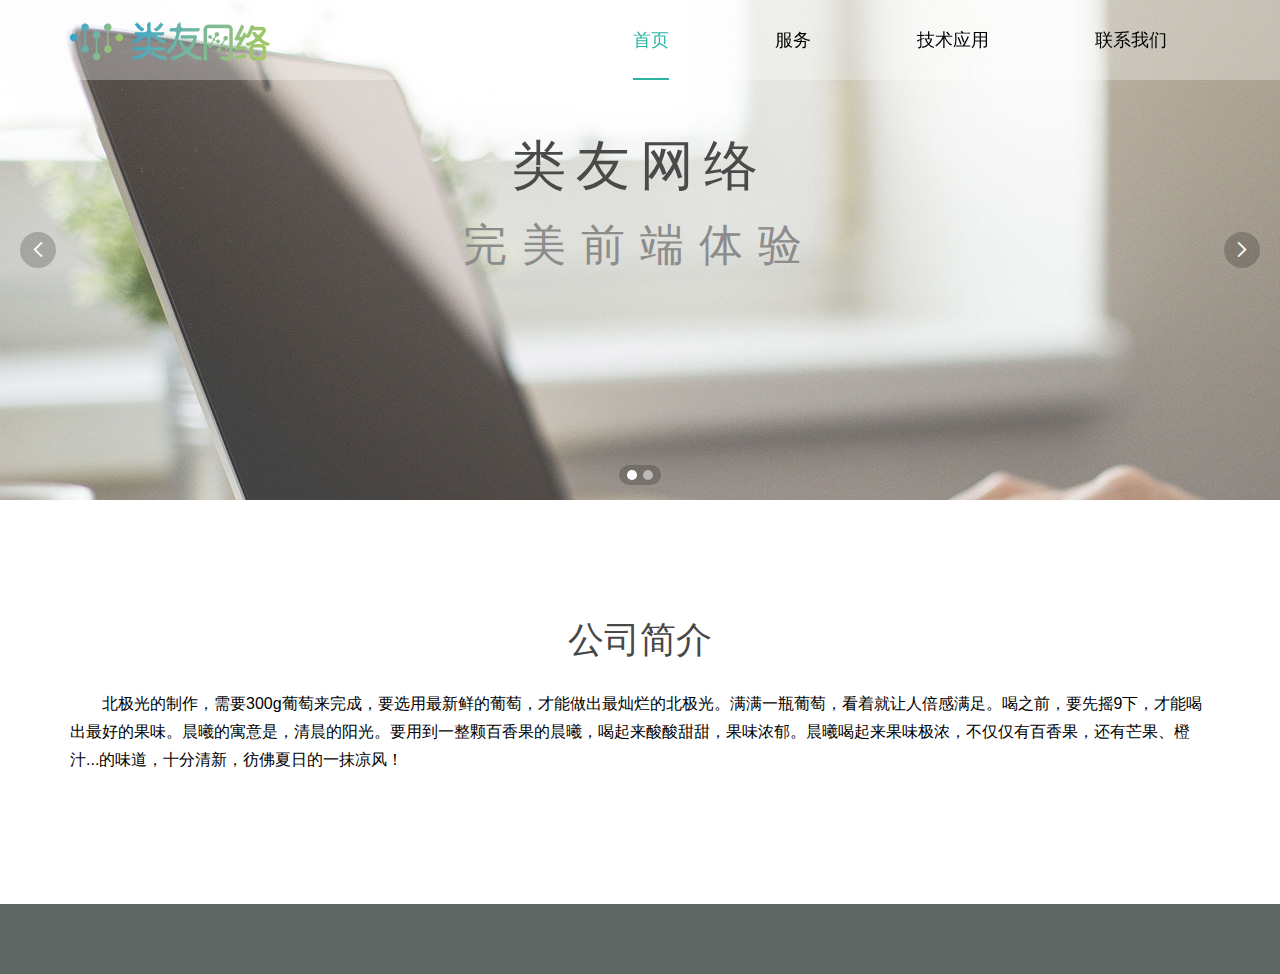
<file: src/main/resources/static/html/index.html>
<!DOCTYPE html>
<html lang="en">
<head>
  <meta charset="UTF-8">
  <meta name="viewport" content="width=device-width,user-scalable=no,initial-scale=1.0,maximum-scale=1.0,minimum-scale=1.0">
  <meta http-equiv="pragma" content="no-cache">
  <meta http-equiv="cache-control" content="no-cache">
  <meta http-equiv="expires" content="0">
  <title>类友网络-首页</title>
  <link rel="shortcut icon" href="../favicon.ico"/>
  <link rel="bookmark" href="../favicon.ico"/>
  <link rel="stylesheet" href="../res/layui/css/layui.css">
  <link rel="stylesheet" href="../res/static/css/index.css">
</head>
<body>
  <!-- nav部分 -->
  <div class="nav index">
    <div class="layui-container">
      <!-- 公司logo -->
      <div class="nav-logo">
        <a href="index.html">
          <img src="../res/static/img/logo.png" alt="类友网络">
        </a>
      </div>
      <div class="nav-list">
        <button>
          <span></span><span></span><span></span>
        </button>
        <ul class="layui-nav" lay-filter="">
          <li class="layui-nav-item layui-this"><a href="index.html">首页</a></li>
          <li class="layui-nav-item"><a href="product.html">服务</a></li>
          <li class="layui-nav-item"><a href="news.html">技术应用</a></li>
          <!--<li class="layui-nav-item"><a href="case.html">案例</a></li>-->
          <li class="layui-nav-item"><a href="about.html">联系我们</a></li>
        </ul>
      </div>
    </div>
  </div>
  <!-- banner部分 -->
  <div>
    <div class="layui-carousel" id="banner">
      <div carousel-item>
        <div>
          <img src="../res/static/img/banner1.jpg">
          <div class="panel">
            <p class="title">类友网络</p>
            <p>完美前端体验</p>
          </div>
        </div>
        <div>
          <img src="../res/static/img/banner2.jpg">
          <div class="panel">
            <p class="title">类友网络</p>
            <p>完美前端体验</p>
          </div>
        </div>
      </div>
    </div>
  </div>
  <!-- main部分 -->
  <div class="main-product">
    <div class="layui-container">
      <p class="title" style="line-height: 100px;">公司简介</p>
      <div class="layui-row">
        <p class="introBott" style="color: black;text-indent: 2em;">北极光的制作，需要300g葡萄来完成，要选用最新鲜的葡萄，才能做出最灿烂的北极光。满满一瓶葡萄，看着就让人倍感满足。喝之前，要先摇9下，才能喝出最好的果味。晨曦的寓意是，清晨的阳光。要用到一整颗百香果的晨曦，喝起来酸酸甜甜，果味浓郁。晨曦喝起来果味极浓，不仅仅有百香果，还有芒果、橙汁...的味道，十分清新，彷佛夏日的一抹凉风！</p>
      </div>
    </div>
  </div>
  <!--<div class="main-service">
    <div class="layui-container">
      <p class="title">为客户打造完美的<span>专业服务</span></p>
      <div class="layui-row layui-col-space25 layui-col-space80">
        <div class="layui-col-sm6">
          <div class="content">
            <div class="content-left"><img src="../res/static/img/home_img1.jpg"></div>
            <div class="content-right">
              <p class="label">1 对 1 前端指导</p>
              <span></span>
              <p>更有多个包含不同主题的Web组件，可快速构建界面出色、体验优秀的跨屏页面，大幅提升开发效率。</p>
            </div>
          </div>
        </div>
        <div class="layui-col-sm6">
          <div class="content">
            <div class="content-left"><img src="../res/static/img/home_img2.jpg"></div>
            <div class="content-right">
              <p class="label">1 对 1 前端指导</p>
              <span></span>
              <p>更有多个包含不同主题的Web组件，可快速构建界面出色、体验优秀的跨屏页面，大幅提升开发效率。</p>
            </div>
          </div>
        </div>
        <div class="layui-col-sm6">
          <div class="content">
            <div class="content-left"><img src="../res/static/img/home_img3.jpg"></div>
            <div class="content-right">
              <p class="label">1 对 1 前端指导</p>
              <span></span>
              <p>更有多个包含不同主题的Web组件，可快速构建界面出色、体验优秀的跨屏页面，大幅提升开发效率。</p>
            </div>
          </div>
        </div>
        <div class="layui-col-sm6">
          <div class="content">
            <div class="content-left"><img src="../res/static/img/home_img4.jpg"></div>
            <div class="content-right">
              <p class="label">1 对 1 前端指导</p>
              <span></span>
              <p>更有多个包含不同主题的Web组件，可快速构建界面出色、体验优秀的跨屏页面，大幅提升开发效率。</p>
            </div>
          </div>
        </div>
      </div>
      <div class="service-more"><a href="">查看更多</a></div>
    </div>
  </div>-->
  <!-- footer部分 -->
  <div class="footer">
    <!--<div class="layui-container">
      <p class="footer-web">
        <a href="javascript:;">合作伙伴</a>
        <a href="javascript:;">企业画报</a>
        <a href="javascript:;">JS网</a>
        <a href="javascript:;">千图网</a>
        <a href="javascript:;">昵图网</a>
        <a href="javascript:;">素材网</a>
        <a href="javascript:;">花瓣网</a>
      </p>
      <div class="layui-row footer-contact">
        <div class="layui-col-sm2 layui-col-lg1"><img src="../res/static/img/erweima.jpg"></div>
        <div class="layui-col-sm10 layui-col-lg11">
          <div class="layui-row">
            <div class="layui-col-sm6 layui-col-md8 layui-col-lg9">
              <p class="contact-top"><i class="layui-icon layui-icon-cellphone"></i>&nbsp;400-8888888&nbsp;&nbsp;&nbsp;(9:00-18:00)</p>
              <p class="contact-bottom"><i class="layui-icon layui-icon-home"></i>&nbsp;88888888@163.com</span></p>
            </div>
            <div class="layui-col-sm6 layui-col-md4 layui-col-lg3">
              <p class="contact-top"><span class="right">浙江杭州阿里巴巴西溪园区</span></p>
              <p class="contact-bottom"><span class="right">Copyright&nbsp;©&nbsp;2016-2018&nbsp;&nbsp;ICP&nbsp;备888888号</span></p>
            </div>
          </div>
        </div>
      </div>
    </div>-->
  </div>
<script src="../res/layui/layui.js"></script>
<!--[if lt IE 9]>
  <script src="https://cdn.staticfile.org/html5shiv/r29/html5.min.js"></script>
  <script src="https://cdn.staticfile.org/respond.js/1.4.2/respond.min.js"></script>
<![endif]-->
<script>
  layui.config({
    base: '../res/static/js/' 
  }).use('firm'); 
</script>
</body>
</html>
</file>
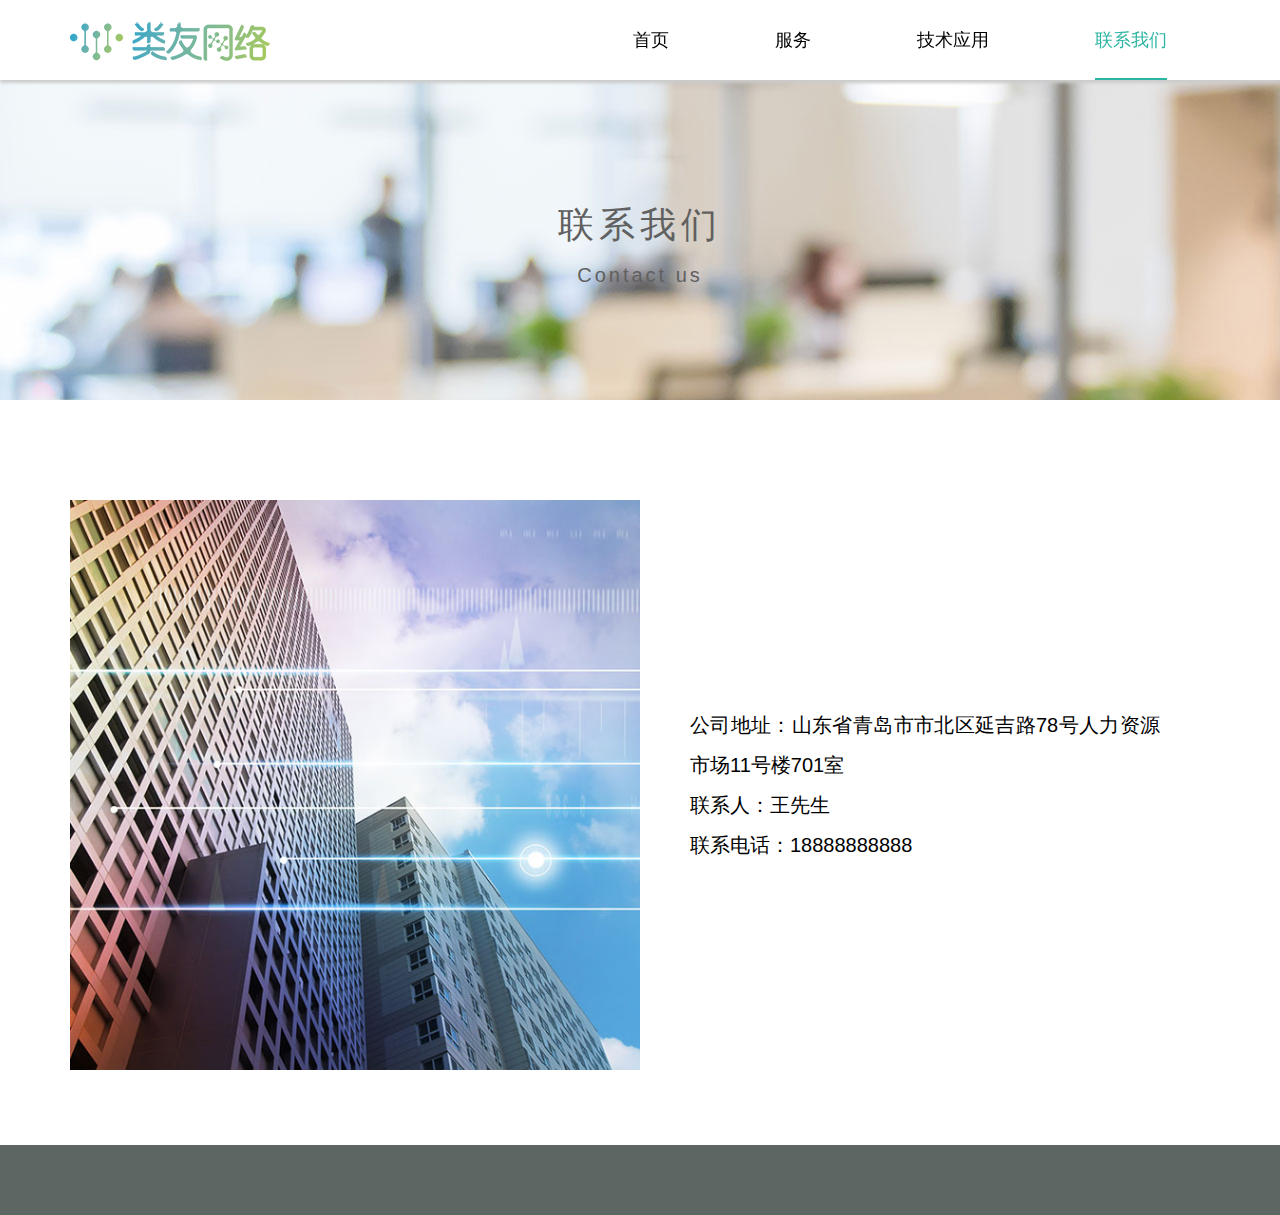
<file: src/main/resources/static/html/about.html>
<!DOCTYPE html>
<html lang="en">
<head>
  <meta charset="UTF-8">
  <meta http-equiv="pragma" content="no-cache">
  <meta http-equiv="cache-control" content="no-cache">
  <meta http-equiv="expires" content="0">
  <meta name="viewport" content="width=device-width,user-scalable=no,initial-scale=1.0,maximum-scale=1.0,minimum-scale=1.0">
  <title>联系我们</title>
  <link rel="shortcut icon" href="../favicon.ico"/>
  <link rel="bookmark" href="../favicon.ico"/>
  <link rel="stylesheet" href="../res/layui/css/layui.css">
  <link rel="stylesheet" href="../res/static/css/index.css">
  <link rel="shortcut icon" href="../favicon.ico"/>
  <link rel="bookmark" href="../favicon.ico"/>
</head>
<body>
  <!-- nav部分 -->
  <div class="nav">
    <div class="layui-container">
      <!-- 公司logo -->
      <div class="nav-logo">
        <a href="index.html">
          <img src="../res/static/img/logo.png" alt="类友网络">
        </a>
      </div>
      <div class="nav-list">
        <button>
          <span></span><span></span><span></span>
        </button>
        <ul class="layui-nav" lay-filter="">
          <li class="layui-nav-item"><a href="index.html">首页</a></li>
          <li class="layui-nav-item"><a href="product.html">服务</a></li>
          <li class="layui-nav-item"><a href="news.html">技术应用</a></li>
          <!--<li class="layui-nav-item"><a href="case.html">案例</a></li>-->
          <li class="layui-nav-item layui-this"><a href="about.html">联系我们</a></li>
        </ul>
      </div>
    </div>
  </div>
  <!-- banner部分 -->
  <div class="banner about">
    <div class="title">
      <p>联系我们</p>
      <p class="en">Contact us</p>
    </div>
  </div>
  <!-- main部分 -->
  <div class="main-about">
    <div class="layui-container">
      <div class="layui-row">
        <ul class="aboutab">
          <!--<li class="layui-this">公司简介</li><li>招贤纳士</li><li>发展历程</li>-->
        </ul>
        <div class="tabIntro">
          <div class="content">
            <div class="layui-inline img"><img src="../res/static/img/us_img1.jpg"></div><div class="layui-inline panel">
              <p>公司地址：山东省青岛市市北区延吉路78号人力资源市场11号楼701室</p>
              <p>联系人：王先生</p>
              <p>联系电话：18888888888</p>
            </div>
          </div>
          <!--<div class="content">
            <div class="layui-inline panel p_block">
              <p>如果眼下还是一团零星之火，那运筹帷幄之后，迎面东风，就是一场烈焰燎原吧，那必定会是一番尽情的燃烧。待，秋风萧瑟时，散作满天星辰，你看那四季轮回，正是Layui不灭的执念。</p>
            </div><div class="layui-inline img"><img src="../res/static/img/us_img2.jpg"></div>
              <p class="p_hidden">如果眼下还是一团零星之火，那运筹帷幄之后，迎面东风，就是一场烈焰燎原吧，那必定会是一番尽情的燃烧。待，秋风萧瑟时，散作满天星辰，你看那四季轮回，正是Layui不灭的执念。</p>
          </div>
          <div class="content">
            <div class="layui-inline img"><img src="../res/static/img/us_img3.jpg"></div><div class="layui-inline panel">
              <p>拥有双面的不仅是人生，还有Layui。一面极简，一面丰盈。极简是视觉所见的外在，是开发所念的简易。丰盈是倾情雕琢的内在，是信手拈来的承诺。一切本应如此，简而全，双重体验。</p>
            </div>
          </div>-->
        </div>
        <!--<div class="tabJob">
          <div class="content">
            <p class="title">前端开发工程师</p>
            <p>> 职位描述</p>
            <ol>
              <li>前端开发及维护工作；</li>
              <li>有良好的技术基础，熟悉 Web 标准，熟练掌握多种 Web 前端技术；</li>
              <li>掌握行业内流行的类库，Vue.js， React 等主流框架；</li>
              <li>参与公司前端工程的设计、研发；</li>
              <li>了解不同浏览器之间的差异，移动设备之间的差异。</li>
            </ol>
          </div>
          <div class="content">
            <p class="title">IOS 开发工程师</p>
            <p>> 职位描述</p>
            <ol>
              <li>前端开发及维护工作；</li>
              <li>有良好的技术基础，熟悉 Web 标准，熟练掌握多种 Web 前端技术；</li>
              <li>掌握行业内流行的类库，Vue.js， React 等主流框架；</li>
              <li>参与公司前端工程的设计、研发；</li>
              <li>了解不同浏览器之间的差异，移动设备之间的差异。</li>
            </ol>
          </div>
          <div class="content">
            <p class="title">JAVA 工程师</p>
            <p>> 职位描述</p>
            <ol>
              <li>前端开发及维护工作；</li>
              <li>有良好的技术基础，熟悉 Web 标准，熟练掌握多种 Web 前端技术；</li>
              <li>掌握行业内流行的类库，Vue.js， React 等主流框架；</li>
              <li>参与公司前端工程的设计、研发；</li>
              <li>了解不同浏览器之间的差异，移动设备之间的差异。</li>
            </ol>
          </div>
        </div>-->
        <!--<div class="tabCour">
          <p class="title">我们的蜕变</p>
          <ul class="timeline">
            <li class="odd">
              <div class="cour-img"><img src="../res/static/img/us_img4.png"></div>
              <div class="cour-panel layui-col-sm4 layui-col-lg5">
                <p class="label">2017 年 6 月</p>
                <p>我们成立了，来到了杭州西湖这个美丽的地方。</p>
              </div>
            </li>
            <li>
              <div class="cour-img"><img src="../res/static/img/us_img5.png"></div>
              <div class="cour-panel layui-col-sm4 layui-col-sm-offset8 layui-col-lg5 layui-col-lg-offset7">
                <p class="label">2017 年 6 月</p>
                <p>我们成立了，来到了杭州西湖这个美丽的地方。</p>
              </div>
            </li>
            <li class="odd">
              <div class="cour-img"><img src="../res/static/img/us_img6.png"></div>
              <div class="cour-panel layui-col-sm4 layui-col-lg5">
                <p class="label">2017 年 6 月</p>
                <p>我们成立了，来到了杭州西湖这个美丽的地方。</p>
              </div>
            </li>
            <li>
              <div class="cour-img"><img src="../res/static/img/us_img7.png"></div>
              <div class="cour-panel layui-col-sm4 layui-col-sm-offset8 layui-col-lg5 layui-col-lg-offset7">
                <p class="label">2017 年 6 月</p>
                <p>我们成立了，来到了杭州西湖这个美丽的地方。</p>
              </div>
            </li>
            <li class="odd">
              <div class="cour-img"><img src="../res/static/img/us_img8.png"></div>
            </li>
          </ul>
        </div>-->
      </div>
    </div>
  </div>
  <!-- footer部分 -->
  <div class="footer">
    <!--<div class="layui-container">
      <p class="footer-web">
        <a href="javascript:;">合作伙伴</a>
        <a href="javascript:;">企业画报</a>
        <a href="javascript:;">JS网</a>
        <a href="javascript:;">千图网</a>
        <a href="javascript:;">昵图网</a>
        <a href="javascript:;">素材网</a>
        <a href="javascript:;">花瓣网</a>
      </p>
      <div class="layui-row footer-contact">
        <div class="layui-col-sm2 layui-col-lg1"><img src="../res/static/img/erweima.jpg"></div>
        <div class="layui-col-sm10 layui-col-lg11">
          <div class="layui-row">
            <div class="layui-col-sm6 layui-col-md8 layui-col-lg9">
              <p class="contact-top"><i class="layui-icon layui-icon-cellphone"></i>&nbsp;400-8888888&nbsp;&nbsp;&nbsp;(9:00-18:00)</p>
              <p class="contact-bottom"><i class="layui-icon layui-icon-home"></i>&nbsp;88888888@163.com</span></p>
            </div>
            <div class="layui-col-sm6 layui-col-md4 layui-col-lg3">
              <p class="contact-top"><span class="right">浙江杭州阿里巴巴西溪园区</span></p>
              <p class="contact-bottom"><span class="right">Copyright&nbsp;©&nbsp;2016-2018&nbsp;&nbsp;ICP&nbsp;备888888号</span></p>
            </div>
          </div>
        </div>
      </div>
    </div>-->
  </div>
<script src="../res/layui/layui.js"></script>
<!--[if lt IE 9]>
  <script src="https://cdn.staticfile.org/html5shiv/r29/html5.min.js"></script>
  <script src="https://cdn.staticfile.org/respond.js/1.4.2/respond.min.js"></script>
<![endif]-->
<script>
  layui.config({
    base: '../res/static/js/' 
  }).use('firm'); 
</script>
</body>
</html>
</file>
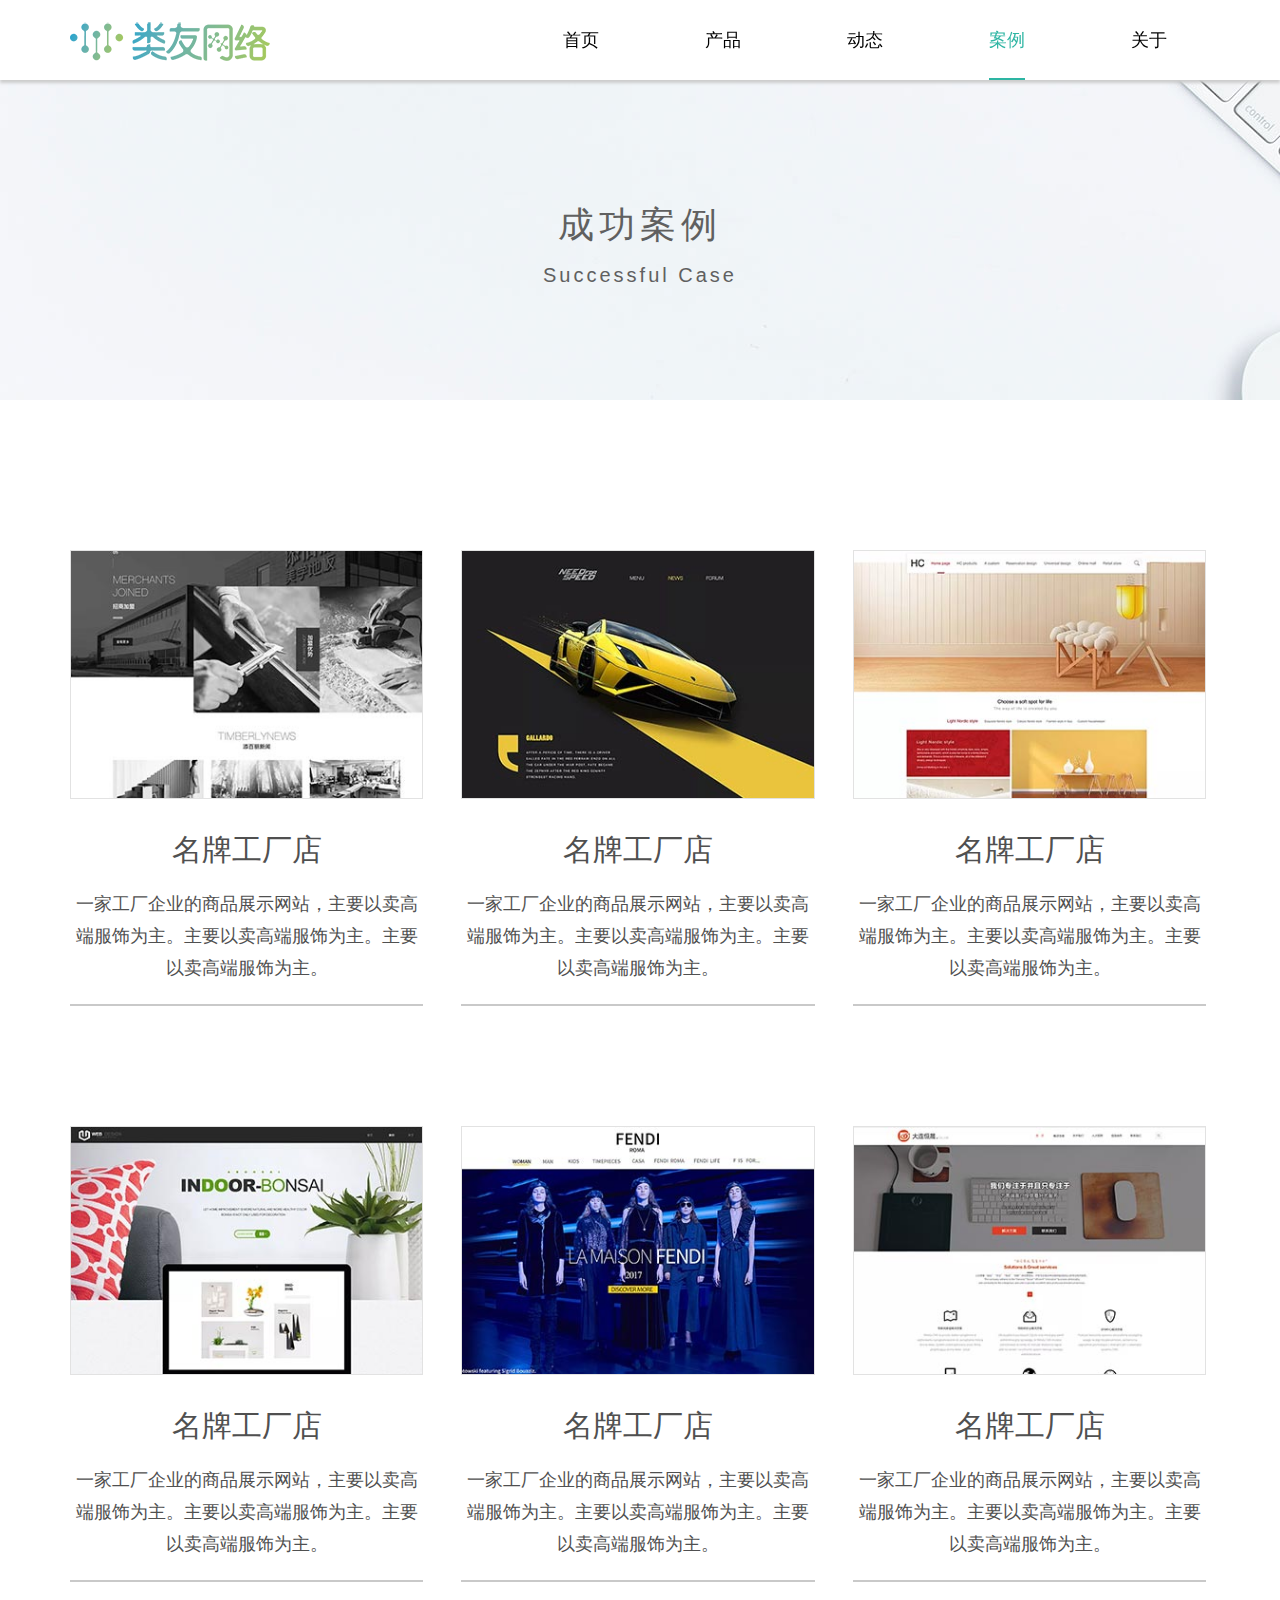
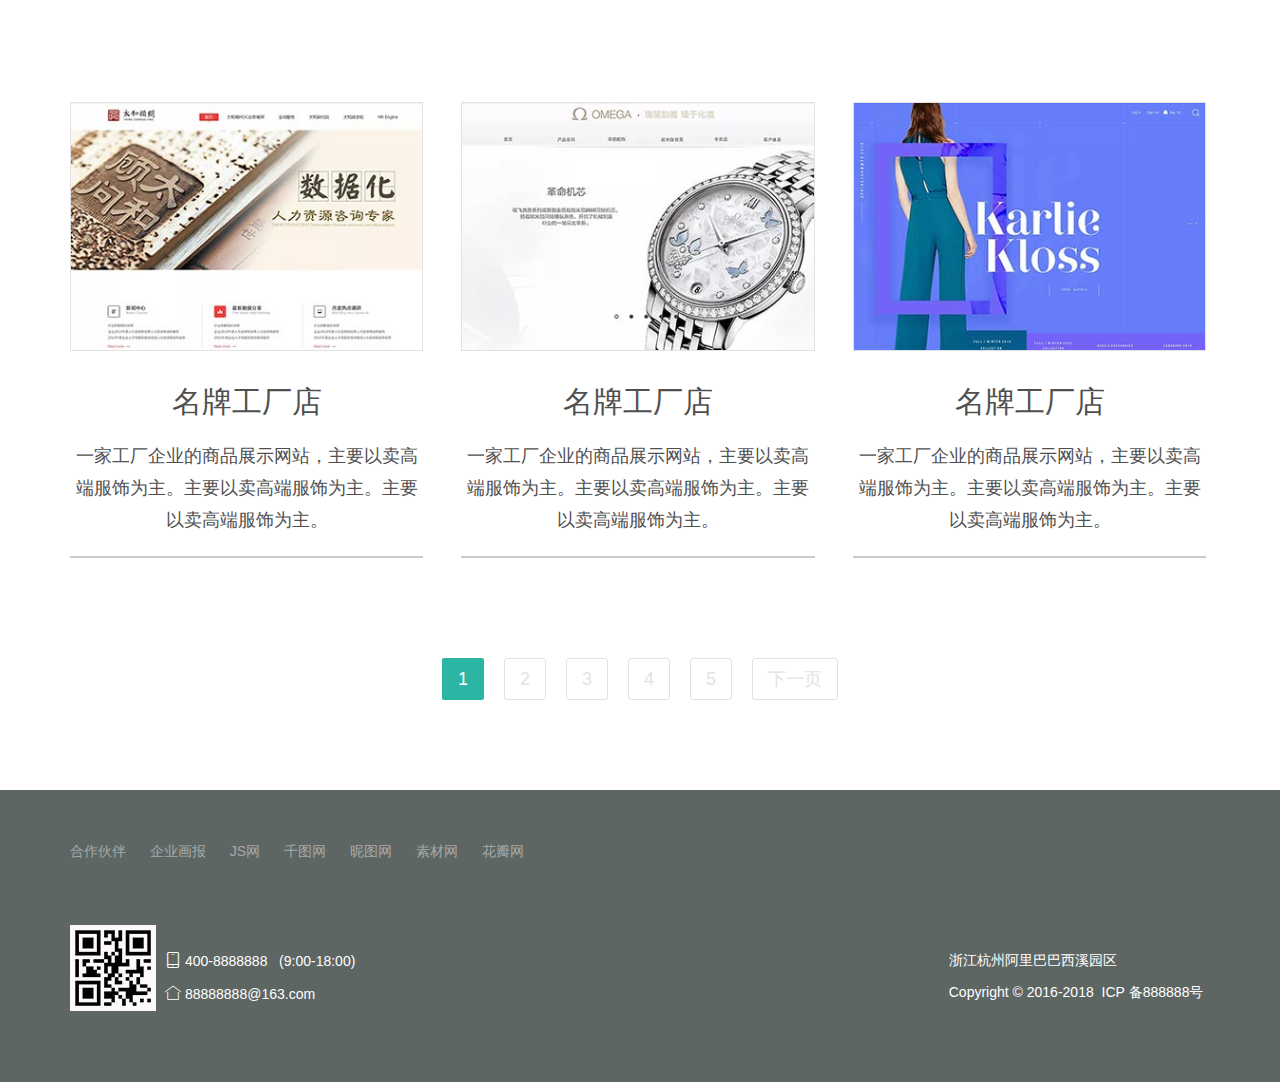
<file: src/main/resources/static/html/case.html>
<!DOCTYPE html>
<html lang="en">
<head>
  <meta charset="UTF-8">
  <meta name="viewport" content="width=device-width,user-scalable=no,initial-scale=1.0,maximum-scale=1.0,minimum-scale=1.0">
  <title>类友网络-案例</title>
  <link rel="stylesheet" href="../res/layui/css/layui.css">
  <link rel="stylesheet" href="../res/static/css/index.css">
</head>
<body>
  <!-- nav部分 -->
  <div class="nav">
    <div class="layui-container">
      <!-- 公司logo -->
      <div class="nav-logo">
        <a href="index.html">
          <img src="../res/static/img/logo.png" alt="类友网络">
        </a>
      </div>
      <div class="nav-list">
        <button>
          <span></span><span></span><span></span>
        </button>
        <ul class="layui-nav" lay-filter="">
          <li class="layui-nav-item"><a href="index.html">首页</a></li>
          <li class="layui-nav-item"><a href="product.html">产品</a></li>
          <li class="layui-nav-item"><a href="news.html">动态</a></li>
          <li class="layui-nav-item layui-this"><a href="case.html">案例</a></li>
          <li class="layui-nav-item"><a href="about.html">关于</a></li>
        </ul>
      </div>
    </div>
  </div>
  <!-- banner部分 -->
  <div class="banner case">
    <div class="title">
      <p>成功案例</p>
      <p class="en">Successful Case</p>
    </div>
  </div>
  <!-- main部分 -->
  <div class="main-case">
    <div class="layui-container">
      <div class="layui-row">
        <div class="layui-inline content">
          <div class="layui-inline case-img"><img src="../res/static/img/case1.jpg"></div>
          <p class="lable">名牌工厂店</p>
          <p>一家工厂企业的商品展示网站，主要以卖高端服饰为主。主要以卖高端服饰为主。主要以卖高端服饰为主。</p>
        </div>
        <div class="layui-inline content even center">
          <div class="layui-inline case-img"><img src="../res/static/img/case2.jpg"></div>
          <p class="lable">名牌工厂店</p>
          <p>一家工厂企业的商品展示网站，主要以卖高端服饰为主。主要以卖高端服饰为主。主要以卖高端服饰为主。</p>
        </div>
        <div class="layui-inline content">
          <div class="layui-inline case-img"><img src="../res/static/img/case3.jpg"></div>
          <p class="lable">名牌工厂店</p>
          <p>一家工厂企业的商品展示网站，主要以卖高端服饰为主。主要以卖高端服饰为主。主要以卖高端服饰为主。</p>
        </div>
        <div class="layui-inline content even">
          <div class="layui-inline case-img"><img src="../res/static/img/case4.jpg"></div>
          <p class="lable">名牌工厂店</p>
          <p>一家工厂企业的商品展示网站，主要以卖高端服饰为主。主要以卖高端服饰为主。主要以卖高端服饰为主。</p>
        </div>
        <div class="layui-inline content center">
          <div class="layui-inline case-img"><img src="../res/static/img/case5.jpg"></div>
          <p class="lable">名牌工厂店</p>
          <p>一家工厂企业的商品展示网站，主要以卖高端服饰为主。主要以卖高端服饰为主。主要以卖高端服饰为主。</p>
        </div>
        <div class="layui-inline content even">
          <div class="layui-inline case-img"><img src="../res/static/img/case6.jpg"></div>
          <p class="lable">名牌工厂店</p>
          <p>一家工厂企业的商品展示网站，主要以卖高端服饰为主。主要以卖高端服饰为主。主要以卖高端服饰为主。</p>
        </div>
        <div class="layui-inline content">
          <div class="layui-inline case-img"><img src="../res/static/img/case7.jpg"></div>
          <p class="lable">名牌工厂店</p>
          <p>一家工厂企业的商品展示网站，主要以卖高端服饰为主。主要以卖高端服饰为主。主要以卖高端服饰为主。</p>
        </div>
        <div class="layui-inline content even center">
          <div class="layui-inline case-img"><img src="../res/static/img/case8.jpg"></div>
          <p class="lable">名牌工厂店</p>
          <p>一家工厂企业的商品展示网站，主要以卖高端服饰为主。主要以卖高端服饰为主。主要以卖高端服饰为主。</p>
        </div>
        <div class="layui-inline content">
          <div class="layui-inline case-img"><img src="../res/static/img/case9.jpg"></div>
          <p class="lable">名牌工厂店</p>
          <p>一家工厂企业的商品展示网站，主要以卖高端服饰为主。主要以卖高端服饰为主。主要以卖高端服饰为主。</p>
        </div>
      </div>
      <div id="casePage"></div>
    </div>
  </div>
  <!-- footer部分 -->
  <div class="footer">
    <div class="layui-container">
      <p class="footer-web">
        <a href="javascript:;">合作伙伴</a>
        <a href="javascript:;">企业画报</a>
        <a href="javascript:;">JS网</a>
        <a href="javascript:;">千图网</a>
        <a href="javascript:;">昵图网</a>
        <a href="javascript:;">素材网</a>
        <a href="javascript:;">花瓣网</a>
      </p>
      <div class="layui-row footer-contact">
        <div class="layui-col-sm2 layui-col-lg1"><img src="../res/static/img/erweima.jpg"></div>
        <div class="layui-col-sm10 layui-col-lg11">
          <div class="layui-row">
            <div class="layui-col-sm6 layui-col-md8 layui-col-lg9">
              <p class="contact-top"><i class="layui-icon layui-icon-cellphone"></i>&nbsp;400-8888888&nbsp;&nbsp;&nbsp;(9:00-18:00)</p>
              <p class="contact-bottom"><i class="layui-icon layui-icon-home"></i>&nbsp;88888888@163.com</span></p>
            </div>
            <div class="layui-col-sm6 layui-col-md4 layui-col-lg3">
              <p class="contact-top"><span class="right">浙江杭州阿里巴巴西溪园区</span></p>
              <p class="contact-bottom"><span class="right">Copyright&nbsp;©&nbsp;2016-2018&nbsp;&nbsp;ICP&nbsp;备888888号</span></p>
            </div>
          </div>
        </div>
      </div>
    </div>
  </div>
<script src="../res/layui/layui.js"></script>
<!--[if lt IE 9]>
  <script src="https://cdn.staticfile.org/html5shiv/r29/html5.min.js"></script>
  <script src="https://cdn.staticfile.org/respond.js/1.4.2/respond.min.js"></script>
<![endif]-->
<script>
  layui.config({
    base: '../res/static/js/' 
  }).use('firm'); 
</script>
</body>
</html>
</file>
<file: src/main/resources/static/res/layui/css/layui.css>
/** layui-v2.4.5 MIT License By https://www.layui.com */
 .layui-inline,img{display:inline-block;vertical-align:middle}h1,h2,h3,h4,h5,h6{font-weight:400}.layui-edge,.layui-header,.layui-inline,.layui-main{position:relative}.layui-elip,.layui-form-checkbox span,.layui-form-pane .layui-form-label{text-overflow:ellipsis;white-space:nowrap}.layui-btn,.layui-edge,.layui-inline,img{vertical-align:middle}.layui-btn,.layui-disabled,.layui-icon,.layui-unselect{-webkit-user-select:none;-ms-user-select:none;-moz-user-select:none}blockquote,body,button,dd,div,dl,dt,form,h1,h2,h3,h4,h5,h6,input,li,ol,p,pre,td,textarea,th,ul{margin:0;padding:0;-webkit-tap-highlight-color:rgba(0,0,0,0)}a:active,a:hover{outline:0}img{border:none}li{list-style:none}table{border-collapse:collapse;border-spacing:0}h4,h5,h6{font-size:100%}button,input,optgroup,option,select,textarea{font-family:inherit;font-size:inherit;font-style:inherit;font-weight:inherit;outline:0}pre{white-space:pre-wrap;white-space:-moz-pre-wrap;white-space:-pre-wrap;white-space:-o-pre-wrap;word-wrap:break-word}body{line-height:24px;font:14px Helvetica Neue,Helvetica,PingFang SC,Tahoma,Arial,sans-serif}hr{height:1px;margin:10px 0;border:0;clear:both}a{color:#333;text-decoration:none}a:hover{color:#777}a cite{font-style:normal;*cursor:pointer}.layui-border-box,.layui-border-box *{box-sizing:border-box}.layui-box,.layui-box *{box-sizing:content-box}.layui-clear{clear:both;*zoom:1}.layui-clear:after{content:'\20';clear:both;*zoom:1;display:block;height:0}.layui-inline{*display:inline;*zoom:1}.layui-edge{display:inline-block;width:0;height:0;border-width:6px;border-style:dashed;border-color:transparent;overflow:hidden}.layui-edge-top{top:-4px;border-bottom-color:#999;border-bottom-style:solid}.layui-edge-right{border-left-color:#999;border-left-style:solid}.layui-edge-bottom{top:2px;border-top-color:#999;border-top-style:solid}.layui-edge-left{border-right-color:#999;border-right-style:solid}.layui-elip{overflow:hidden}.layui-disabled,.layui-disabled:hover{color:#d2d2d2!important;cursor:not-allowed!important}.layui-circle{border-radius:100%}.layui-show{display:block!important}.layui-hide{display:none!important}@font-face{font-family:layui-icon;src:url(../font/iconfont.eot?v=240);src:url(../font/iconfont.eot?v=240#iefix) format('embedded-opentype'),url(../font/iconfont.svg?v=240#iconfont) format('svg'),url(../font/iconfont.woff?v=240) format('woff'),url(../font/iconfont.ttf?v=240) format('truetype')}.layui-icon{font-family:layui-icon!important;font-size:16px;font-style:normal;-webkit-font-smoothing:antialiased;-moz-osx-font-smoothing:grayscale}.layui-icon-reply-fill:before{content:"\e611"}.layui-icon-set-fill:before{content:"\e614"}.layui-icon-menu-fill:before{content:"\e60f"}.layui-icon-search:before{content:"\e615"}.layui-icon-share:before{content:"\e641"}.layui-icon-set-sm:before{content:"\e620"}.layui-icon-engine:before{content:"\e628"}.layui-icon-close:before{content:"\1006"}.layui-icon-close-fill:before{content:"\1007"}.layui-icon-chart-screen:before{content:"\e629"}.layui-icon-star:before{content:"\e600"}.layui-icon-circle-dot:before{content:"\e617"}.layui-icon-chat:before{content:"\e606"}.layui-icon-release:before{content:"\e609"}.layui-icon-list:before{content:"\e60a"}.layui-icon-chart:before{content:"\e62c"}.layui-icon-ok-circle:before{content:"\1005"}.layui-icon-layim-theme:before{content:"\e61b"}.layui-icon-table:before{content:"\e62d"}.layui-icon-right:before{content:"\e602"}.layui-icon-left:before{content:"\e603"}.layui-icon-cart-simple:before{content:"\e698"}.layui-icon-face-cry:before{content:"\e69c"}.layui-icon-face-smile:before{content:"\e6af"}.layui-icon-survey:before{content:"\e6b2"}.layui-icon-tree:before{content:"\e62e"}.layui-icon-upload-circle:before{content:"\e62f"}.layui-icon-add-circle:before{content:"\e61f"}.layui-icon-download-circle:before{content:"\e601"}.layui-icon-templeate-1:before{content:"\e630"}.layui-icon-util:before{content:"\e631"}.layui-icon-face-surprised:before{content:"\e664"}.layui-icon-edit:before{content:"\e642"}.layui-icon-speaker:before{content:"\e645"}.layui-icon-down:before{content:"\e61a"}.layui-icon-file:before{content:"\e621"}.layui-icon-layouts:before{content:"\e632"}.layui-icon-rate-half:before{content:"\e6c9"}.layui-icon-add-circle-fine:before{content:"\e608"}.layui-icon-prev-circle:before{content:"\e633"}.layui-icon-read:before{content:"\e705"}.layui-icon-404:before{content:"\e61c"}.layui-icon-carousel:before{content:"\e634"}.layui-icon-help:before{content:"\e607"}.layui-icon-code-circle:before{content:"\e635"}.layui-icon-water:before{content:"\e636"}.layui-icon-username:before{content:"\e66f"}.layui-icon-find-fill:before{content:"\e670"}.layui-icon-about:before{content:"\e60b"}.layui-icon-location:before{content:"\e715"}.layui-icon-up:before{content:"\e619"}.layui-icon-pause:before{content:"\e651"}.layui-icon-date:before{content:"\e637"}.layui-icon-layim-uploadfile:before{content:"\e61d"}.layui-icon-delete:before{content:"\e640"}.layui-icon-play:before{content:"\e652"}.layui-icon-top:before{content:"\e604"}.layui-icon-friends:before{content:"\e612"}.layui-icon-refresh-3:before{content:"\e9aa"}.layui-icon-ok:before{content:"\e605"}.layui-icon-layer:before{content:"\e638"}.layui-icon-face-smile-fine:before{content:"\e60c"}.layui-icon-dollar:before{content:"\e659"}.layui-icon-group:before{content:"\e613"}.layui-icon-layim-download:before{content:"\e61e"}.layui-icon-picture-fine:before{content:"\e60d"}.layui-icon-link:before{content:"\e64c"}.layui-icon-diamond:before{content:"\e735"}.layui-icon-log:before{content:"\e60e"}.layui-icon-rate-solid:before{content:"\e67a"}.layui-icon-fonts-del:before{content:"\e64f"}.layui-icon-unlink:before{content:"\e64d"}.layui-icon-fonts-clear:before{content:"\e639"}.layui-icon-triangle-r:before{content:"\e623"}.layui-icon-circle:before{content:"\e63f"}.layui-icon-radio:before{content:"\e643"}.layui-icon-align-center:before{content:"\e647"}.layui-icon-align-right:before{content:"\e648"}.layui-icon-align-left:before{content:"\e649"}.layui-icon-loading-1:before{content:"\e63e"}.layui-icon-return:before{content:"\e65c"}.layui-icon-fonts-strong:before{content:"\e62b"}.layui-icon-upload:before{content:"\e67c"}.layui-icon-dialogue:before{content:"\e63a"}.layui-icon-video:before{content:"\e6ed"}.layui-icon-headset:before{content:"\e6fc"}.layui-icon-cellphone-fine:before{content:"\e63b"}.layui-icon-add-1:before{content:"\e654"}.layui-icon-face-smile-b:before{content:"\e650"}.layui-icon-fonts-html:before{content:"\e64b"}.layui-icon-form:before{content:"\e63c"}.layui-icon-cart:before{content:"\e657"}.layui-icon-camera-fill:before{content:"\e65d"}.layui-icon-tabs:before{content:"\e62a"}.layui-icon-fonts-code:before{content:"\e64e"}.layui-icon-fire:before{content:"\e756"}.layui-icon-set:before{content:"\e716"}.layui-icon-fonts-u:before{content:"\e646"}.layui-icon-triangle-d:before{content:"\e625"}.layui-icon-tips:before{content:"\e702"}.layui-icon-picture:before{content:"\e64a"}.layui-icon-more-vertical:before{content:"\e671"}.layui-icon-flag:before{content:"\e66c"}.layui-icon-loading:before{content:"\e63d"}.layui-icon-fonts-i:before{content:"\e644"}.layui-icon-refresh-1:before{content:"\e666"}.layui-icon-rmb:before{content:"\e65e"}.layui-icon-home:before{content:"\e68e"}.layui-icon-user:before{content:"\e770"}.layui-icon-notice:before{content:"\e667"}.layui-icon-login-weibo:before{content:"\e675"}.layui-icon-voice:before{content:"\e688"}.layui-icon-upload-drag:before{content:"\e681"}.layui-icon-login-qq:before{content:"\e676"}.layui-icon-snowflake:before{content:"\e6b1"}.layui-icon-file-b:before{content:"\e655"}.layui-icon-template:before{content:"\e663"}.layui-icon-auz:before{content:"\e672"}.layui-icon-console:before{content:"\e665"}.layui-icon-app:before{content:"\e653"}.layui-icon-prev:before{content:"\e65a"}.layui-icon-website:before{content:"\e7ae"}.layui-icon-next:before{content:"\e65b"}.layui-icon-component:before{content:"\e857"}.layui-icon-more:before{content:"\e65f"}.layui-icon-login-wechat:before{content:"\e677"}.layui-icon-shrink-right:before{content:"\e668"}.layui-icon-spread-left:before{content:"\e66b"}.layui-icon-camera:before{content:"\e660"}.layui-icon-note:before{content:"\e66e"}.layui-icon-refresh:before{content:"\e669"}.layui-icon-female:before{content:"\e661"}.layui-icon-male:before{content:"\e662"}.layui-icon-password:before{content:"\e673"}.layui-icon-senior:before{content:"\e674"}.layui-icon-theme:before{content:"\e66a"}.layui-icon-tread:before{content:"\e6c5"}.layui-icon-praise:before{content:"\e6c6"}.layui-icon-star-fill:before{content:"\e658"}.layui-icon-rate:before{content:"\e67b"}.layui-icon-template-1:before{content:"\e656"}.layui-icon-vercode:before{content:"\e679"}.layui-icon-cellphone:before{content:"\e678"}.layui-icon-screen-full:before{content:"\e622"}.layui-icon-screen-restore:before{content:"\e758"}.layui-icon-cols:before{content:"\e610"}.layui-icon-export:before{content:"\e67d"}.layui-icon-print:before{content:"\e66d"}.layui-icon-slider:before{content:"\e714"}.layui-main{width:1140px;margin:0 auto}.layui-header{z-index:1000;height:60px}.layui-header a:hover{transition:all .5s;-webkit-transition:all .5s}.layui-side{position:fixed;left:0;top:0;bottom:0;z-index:999;width:200px;overflow-x:hidden}.layui-side-scroll{position:relative;width:220px;height:100%;overflow-x:hidden}.layui-body{position:absolute;left:200px;right:0;top:0;bottom:0;z-index:998;width:auto;overflow:hidden;overflow-y:auto;box-sizing:border-box}.layui-layout-body{overflow:hidden}.layui-layout-admin .layui-header{background-color:#23262E}.layui-layout-admin .layui-side{top:60px;width:200px;overflow-x:hidden}.layui-layout-admin .layui-body{top:60px;bottom:44px}.layui-layout-admin .layui-main{width:auto;margin:0 15px}.layui-layout-admin .layui-footer{position:fixed;left:200px;right:0;bottom:0;height:44px;line-height:44px;padding:0 15px;background-color:#eee}.layui-layout-admin .layui-logo{position:absolute;left:0;top:0;width:200px;height:100%;line-height:60px;text-align:center;color:#009688;font-size:16px}.layui-layout-admin .layui-header .layui-nav{background:0 0}.layui-layout-left{position:absolute!important;left:200px;top:0}.layui-layout-right{position:absolute!important;right:0;top:0}.layui-container{position:relative;margin:0 auto;padding:0 15px;box-sizing:border-box}.layui-fluid{position:relative;margin:0 auto;padding:0 15px}.layui-row:after,.layui-row:before{content:'';display:block;clear:both}.layui-col-lg1,.layui-col-lg10,.layui-col-lg11,.layui-col-lg12,.layui-col-lg2,.layui-col-lg3,.layui-col-lg4,.layui-col-lg5,.layui-col-lg6,.layui-col-lg7,.layui-col-lg8,.layui-col-lg9,.layui-col-md1,.layui-col-md10,.layui-col-md11,.layui-col-md12,.layui-col-md2,.layui-col-md3,.layui-col-md4,.layui-col-md5,.layui-col-md6,.layui-col-md7,.layui-col-md8,.layui-col-md9,.layui-col-sm1,.layui-col-sm10,.layui-col-sm11,.layui-col-sm12,.layui-col-sm2,.layui-col-sm3,.layui-col-sm4,.layui-col-sm5,.layui-col-sm6,.layui-col-sm7,.layui-col-sm8,.layui-col-sm9,.layui-col-xs1,.layui-col-xs10,.layui-col-xs11,.layui-col-xs12,.layui-col-xs2,.layui-col-xs3,.layui-col-xs4,.layui-col-xs5,.layui-col-xs6,.layui-col-xs7,.layui-col-xs8,.layui-col-xs9{position:relative;display:block;box-sizing:border-box}.layui-col-xs1,.layui-col-xs10,.layui-col-xs11,.layui-col-xs12,.layui-col-xs2,.layui-col-xs3,.layui-col-xs4,.layui-col-xs5,.layui-col-xs6,.layui-col-xs7,.layui-col-xs8,.layui-col-xs9{float:left}.layui-col-xs1{width:8.33333333%}.layui-col-xs2{width:16.66666667%}.layui-col-xs3{width:25%}.layui-col-xs4{width:33.33333333%}.layui-col-xs5{width:41.66666667%}.layui-col-xs6{width:50%}.layui-col-xs7{width:58.33333333%}.layui-col-xs8{width:66.66666667%}.layui-col-xs9{width:75%}.layui-col-xs10{width:83.33333333%}.layui-col-xs11{width:91.66666667%}.layui-col-xs12{width:100%}.layui-col-xs-offset1{margin-left:8.33333333%}.layui-col-xs-offset2{margin-left:16.66666667%}.layui-col-xs-offset3{margin-left:25%}.layui-col-xs-offset4{margin-left:33.33333333%}.layui-col-xs-offset5{margin-left:41.66666667%}.layui-col-xs-offset6{margin-left:50%}.layui-col-xs-offset7{margin-left:58.33333333%}.layui-col-xs-offset8{margin-left:66.66666667%}.layui-col-xs-offset9{margin-left:75%}.layui-col-xs-offset10{margin-left:83.33333333%}.layui-col-xs-offset11{margin-left:91.66666667%}.layui-col-xs-offset12{margin-left:100%}@media screen and (max-width:768px){.layui-hide-xs{display:none!important}.layui-show-xs-block{display:block!important}.layui-show-xs-inline{display:inline!important}.layui-show-xs-inline-block{display:inline-block!important}}@media screen and (min-width:768px){.layui-container{width:750px}.layui-hide-sm{display:none!important}.layui-show-sm-block{display:block!important}.layui-show-sm-inline{display:inline!important}.layui-show-sm-inline-block{display:inline-block!important}.layui-col-sm1,.layui-col-sm10,.layui-col-sm11,.layui-col-sm12,.layui-col-sm2,.layui-col-sm3,.layui-col-sm4,.layui-col-sm5,.layui-col-sm6,.layui-col-sm7,.layui-col-sm8,.layui-col-sm9{float:left}.layui-col-sm1{width:8.33333333%}.layui-col-sm2{width:16.66666667%}.layui-col-sm3{width:25%}.layui-col-sm4{width:33.33333333%}.layui-col-sm5{width:41.66666667%}.layui-col-sm6{width:50%}.layui-col-sm7{width:58.33333333%}.layui-col-sm8{width:66.66666667%}.layui-col-sm9{width:75%}.layui-col-sm10{width:83.33333333%}.layui-col-sm11{width:91.66666667%}.layui-col-sm12{width:100%}.layui-col-sm-offset1{margin-left:8.33333333%}.layui-col-sm-offset2{margin-left:16.66666667%}.layui-col-sm-offset3{margin-left:25%}.layui-col-sm-offset4{margin-left:33.33333333%}.layui-col-sm-offset5{margin-left:41.66666667%}.layui-col-sm-offset6{margin-left:50%}.layui-col-sm-offset7{margin-left:58.33333333%}.layui-col-sm-offset8{margin-left:66.66666667%}.layui-col-sm-offset9{margin-left:75%}.layui-col-sm-offset10{margin-left:83.33333333%}.layui-col-sm-offset11{margin-left:91.66666667%}.layui-col-sm-offset12{margin-left:100%}}@media screen and (min-width:992px){.layui-container{width:970px}.layui-hide-md{display:none!important}.layui-show-md-block{display:block!important}.layui-show-md-inline{display:inline!important}.layui-show-md-inline-block{display:inline-block!important}.layui-col-md1,.layui-col-md10,.layui-col-md11,.layui-col-md12,.layui-col-md2,.layui-col-md3,.layui-col-md4,.layui-col-md5,.layui-col-md6,.layui-col-md7,.layui-col-md8,.layui-col-md9{float:left}.layui-col-md1{width:8.33333333%}.layui-col-md2{width:16.66666667%}.layui-col-md3{width:25%}.layui-col-md4{width:33.33333333%}.layui-col-md5{width:41.66666667%}.layui-col-md6{width:50%}.layui-col-md7{width:58.33333333%}.layui-col-md8{width:66.66666667%}.layui-col-md9{width:75%}.layui-col-md10{width:83.33333333%}.layui-col-md11{width:91.66666667%}.layui-col-md12{width:100%}.layui-col-md-offset1{margin-left:8.33333333%}.layui-col-md-offset2{margin-left:16.66666667%}.layui-col-md-offset3{margin-left:25%}.layui-col-md-offset4{margin-left:33.33333333%}.layui-col-md-offset5{margin-left:41.66666667%}.layui-col-md-offset6{margin-left:50%}.layui-col-md-offset7{margin-left:58.33333333%}.layui-col-md-offset8{margin-left:66.66666667%}.layui-col-md-offset9{margin-left:75%}.layui-col-md-offset10{margin-left:83.33333333%}.layui-col-md-offset11{margin-left:91.66666667%}.layui-col-md-offset12{margin-left:100%}}@media screen and (min-width:1200px){.layui-container{width:1170px}.layui-hide-lg{display:none!important}.layui-show-lg-block{display:block!important}.layui-show-lg-inline{display:inline!important}.layui-show-lg-inline-block{display:inline-block!important}.layui-col-lg1,.layui-col-lg10,.layui-col-lg11,.layui-col-lg12,.layui-col-lg2,.layui-col-lg3,.layui-col-lg4,.layui-col-lg5,.layui-col-lg6,.layui-col-lg7,.layui-col-lg8,.layui-col-lg9{float:left}.layui-col-lg1{width:8.33333333%}.layui-col-lg2{width:16.66666667%}.layui-col-lg3{width:25%}.layui-col-lg4{width:33.33333333%}.layui-col-lg5{width:41.66666667%}.layui-col-lg6{width:50%}.layui-col-lg7{width:58.33333333%}.layui-col-lg8{width:66.66666667%}.layui-col-lg9{width:75%}.layui-col-lg10{width:83.33333333%}.layui-col-lg11{width:91.66666667%}.layui-col-lg12{width:100%}.layui-col-lg-offset1{margin-left:8.33333333%}.layui-col-lg-offset2{margin-left:16.66666667%}.layui-col-lg-offset3{margin-left:25%}.layui-col-lg-offset4{margin-left:33.33333333%}.layui-col-lg-offset5{margin-left:41.66666667%}.layui-col-lg-offset6{margin-left:50%}.layui-col-lg-offset7{margin-left:58.33333333%}.layui-col-lg-offset8{margin-left:66.66666667%}.layui-col-lg-offset9{margin-left:75%}.layui-col-lg-offset10{margin-left:83.33333333%}.layui-col-lg-offset11{margin-left:91.66666667%}.layui-col-lg-offset12{margin-left:100%}}.layui-col-space1{margin:-.5px}.layui-col-space1>*{padding:.5px}.layui-col-space3{margin:-1.5px}.layui-col-space3>*{padding:1.5px}.layui-col-space5{margin:-2.5px}.layui-col-space5>*{padding:2.5px}.layui-col-space8{margin:-3.5px}.layui-col-space8>*{padding:3.5px}.layui-col-space10{margin:-5px}.layui-col-space10>*{padding:5px}.layui-col-space12{margin:-6px}.layui-col-space12>*{padding:6px}.layui-col-space15{margin:-7.5px}.layui-col-space15>*{padding:7.5px}.layui-col-space18{margin:-9px}.layui-col-space18>*{padding:9px}.layui-col-space20{margin:-10px}.layui-col-space20>*{padding:10px}.layui-col-space22{margin:-11px}.layui-col-space22>*{padding:11px}.layui-col-space25{margin:-12.5px}.layui-col-space25>*{padding:12.5px}.layui-col-space30{margin:-15px}.layui-col-space30>*{padding:15px}.layui-btn,.layui-input,.layui-select,.layui-textarea,.layui-upload-button{outline:0;-webkit-appearance:none;transition:all .3s;-webkit-transition:all .3s;box-sizing:border-box}.layui-elem-quote{margin-bottom:10px;padding:15px;line-height:22px;border-left:5px solid #009688;border-radius:0 2px 2px 0;background-color:#f2f2f2}.layui-quote-nm{border-style:solid;border-width:1px 1px 1px 5px;background:0 0}.layui-elem-field{margin-bottom:10px;padding:0;border-width:1px;border-style:solid}.layui-elem-field legend{margin-left:20px;padding:0 10px;font-size:20px;font-weight:300}.layui-field-title{margin:10px 0 20px;border-width:1px 0 0}.layui-field-box{padding:10px 15px}.layui-field-title .layui-field-box{padding:10px 0}.layui-progress{position:relative;height:6px;border-radius:20px;background-color:#e2e2e2}.layui-progress-bar{position:absolute;left:0;top:0;width:0;max-width:100%;height:6px;border-radius:20px;text-align:right;background-color:#5FB878;transition:all .3s;-webkit-transition:all .3s}.layui-progress-big,.layui-progress-big .layui-progress-bar{height:18px;line-height:18px}.layui-progress-text{position:relative;top:-20px;line-height:18px;font-size:12px;color:#666}.layui-progress-big .layui-progress-text{position:static;padding:0 10px;color:#fff}.layui-collapse{border-width:1px;border-style:solid;border-radius:2px}.layui-colla-content,.layui-colla-item{border-top-width:1px;border-top-style:solid}.layui-colla-item:first-child{border-top:none}.layui-colla-title{position:relative;height:42px;line-height:42px;padding:0 15px 0 35px;color:#333;background-color:#f2f2f2;cursor:pointer;font-size:14px;overflow:hidden}.layui-colla-content{display:none;padding:10px 15px;line-height:22px;color:#666}.layui-colla-icon{position:absolute;left:15px;top:0;font-size:14px}.layui-card{margin-bottom:15px;border-radius:2px;background-color:#fff;box-shadow:0 1px 2px 0 rgba(0,0,0,.05)}.layui-card:last-child{margin-bottom:0}.layui-card-header{position:relative;height:42px;line-height:42px;padding:0 15px;border-bottom:1px solid #f6f6f6;color:#333;border-radius:2px 2px 0 0;font-size:14px}.layui-bg-black,.layui-bg-blue,.layui-bg-cyan,.layui-bg-green,.layui-bg-orange,.layui-bg-red{color:#fff!important}.layui-card-body{position:relative;padding:10px 15px;line-height:24px}.layui-card-body[pad15]{padding:15px}.layui-card-body[pad20]{padding:20px}.layui-card-body .layui-table{margin:5px 0}.layui-card .layui-tab{margin:0}.layui-panel-window{position:relative;padding:15px;border-radius:0;border-top:5px solid #E6E6E6;background-color:#fff}.layui-auxiliar-moving{position:fixed;left:0;right:0;top:0;bottom:0;width:100%;height:100%;background:0 0;z-index:9999999999}.layui-form-label,.layui-form-mid,.layui-form-select,.layui-input-block,.layui-input-inline,.layui-textarea{position:relative}.layui-bg-red{background-color:#FF5722!important}.layui-bg-orange{background-color:#FFB800!important}.layui-bg-green{background-color:#009688!important}.layui-bg-cyan{background-color:#2F4056!important}.layui-bg-blue{background-color:#1E9FFF!important}.layui-bg-black{background-color:#393D49!important}.layui-bg-gray{background-color:#eee!important;color:#666!important}.layui-badge-rim,.layui-colla-content,.layui-colla-item,.layui-collapse,.layui-elem-field,.layui-form-pane .layui-form-item[pane],.layui-form-pane .layui-form-label,.layui-input,.layui-layedit,.layui-layedit-tool,.layui-quote-nm,.layui-select,.layui-tab-bar,.layui-tab-card,.layui-tab-title,.layui-tab-title .layui-this:after,.layui-textarea{border-color:#e6e6e6}.layui-timeline-item:before,hr{background-color:#e6e6e6}.layui-text{line-height:22px;font-size:14px;color:#666}.layui-text h1,.layui-text h2,.layui-text h3{font-weight:500;color:#333}.layui-text h1{font-size:30px}.layui-text h2{font-size:24px}.layui-text h3{font-size:18px}.layui-text a:not(.layui-btn){color:#01AAED}.layui-text a:not(.layui-btn):hover{text-decoration:underline}.layui-text ul{padding:5px 0 5px 15px}.layui-text ul li{margin-top:5px;list-style-type:disc}.layui-text em,.layui-word-aux{color:#999!important;padding:0 5px!important}.layui-btn{display:inline-block;height:38px;line-height:38px;padding:0 18px;background-color:#009688;color:#fff;white-space:nowrap;text-align:center;font-size:14px;border:none;border-radius:2px;cursor:pointer}.layui-btn:hover{opacity:.8;filter:alpha(opacity=80);color:#fff}.layui-btn:active{opacity:1;filter:alpha(opacity=100)}.layui-btn+.layui-btn{margin-left:10px}.layui-btn-container{font-size:0}.layui-btn-container .layui-btn{margin-right:10px;margin-bottom:10px}.layui-btn-container .layui-btn+.layui-btn{margin-left:0}.layui-table .layui-btn-container .layui-btn{margin-bottom:9px}.layui-btn-radius{border-radius:100px}.layui-btn .layui-icon{margin-right:3px;font-size:18px;vertical-align:bottom;vertical-align:middle\9}.layui-btn-primary{border:1px solid #C9C9C9;background-color:#fff;color:#555}.layui-btn-primary:hover{border-color:#009688;color:#333}.layui-btn-normal{background-color:#1E9FFF}.layui-btn-warm{background-color:#FFB800}.layui-btn-danger{background-color:#FF5722}.layui-btn-disabled,.layui-btn-disabled:active,.layui-btn-disabled:hover{border:1px solid #e6e6e6;background-color:#FBFBFB;color:#C9C9C9;cursor:not-allowed;opacity:1}.layui-btn-lg{height:44px;line-height:44px;padding:0 25px;font-size:16px}.layui-btn-sm{height:30px;line-height:30px;padding:0 10px;font-size:12px}.layui-btn-sm i{font-size:16px!important}.layui-btn-xs{height:22px;line-height:22px;padding:0 5px;font-size:12px}.layui-btn-xs i{font-size:14px!important}.layui-btn-group{display:inline-block;vertical-align:middle;font-size:0}.layui-btn-group .layui-btn{margin-left:0!important;margin-right:0!important;border-left:1px solid rgba(255,255,255,.5);border-radius:0}.layui-btn-group .layui-btn-primary{border-left:none}.layui-btn-group .layui-btn-primary:hover{border-color:#C9C9C9;color:#009688}.layui-btn-group .layui-btn:first-child{border-left:none;border-radius:2px 0 0 2px}.layui-btn-group .layui-btn-primary:first-child{border-left:1px solid #c9c9c9}.layui-btn-group .layui-btn:last-child{border-radius:0 2px 2px 0}.layui-btn-group .layui-btn+.layui-btn{margin-left:0}.layui-btn-group+.layui-btn-group{margin-left:10px}.layui-btn-fluid{width:100%}.layui-input,.layui-select,.layui-textarea{height:38px;line-height:1.3;line-height:38px\9;border-width:1px;border-style:solid;background-color:#fff;border-radius:2px}.layui-input::-webkit-input-placeholder,.layui-select::-webkit-input-placeholder,.layui-textarea::-webkit-input-placeholder{line-height:1.3}.layui-input,.layui-textarea{display:block;width:100%;padding-left:10px}.layui-input:hover,.layui-textarea:hover{border-color:#D2D2D2!important}.layui-input:focus,.layui-textarea:focus{border-color:#C9C9C9!important}.layui-textarea{min-height:100px;height:auto;line-height:20px;padding:6px 10px;resize:vertical}.layui-select{padding:0 10px}.layui-form input[type=checkbox],.layui-form input[type=radio],.layui-form select{display:none}.layui-form [lay-ignore]{display:initial}.layui-form-item{margin-bottom:15px;clear:both;*zoom:1}.layui-form-item:after{content:'\20';clear:both;*zoom:1;display:block;height:0}.layui-form-label{float:left;display:block;padding:9px 15px;width:80px;font-weight:400;line-height:20px;text-align:right}.layui-form-label-col{display:block;float:none;padding:9px 0;line-height:20px;text-align:left}.layui-form-item .layui-inline{margin-bottom:5px;margin-right:10px}.layui-input-block{margin-left:110px;min-height:36px}.layui-input-inline{display:inline-block;vertical-align:middle}.layui-form-item .layui-input-inline{float:left;width:190px;margin-right:10px}.layui-form-text .layui-input-inline{width:auto}.layui-form-mid{float:left;display:block;padding:9px 0!important;line-height:20px;margin-right:10px}.layui-form-danger+.layui-form-select .layui-input,.layui-form-danger:focus{border-color:#FF5722!important}.layui-form-select .layui-input{padding-right:30px;cursor:pointer}.layui-form-select .layui-edge{position:absolute;right:10px;top:50%;margin-top:-3px;cursor:pointer;border-width:6px;border-top-color:#c2c2c2;border-top-style:solid;transition:all .3s;-webkit-transition:all .3s}.layui-form-select dl{display:none;position:absolute;left:0;top:42px;padding:5px 0;z-index:899;min-width:100%;border:1px solid #d2d2d2;max-height:300px;overflow-y:auto;background-color:#fff;border-radius:2px;box-shadow:0 2px 4px rgba(0,0,0,.12);box-sizing:border-box}.layui-form-select dl dd,.layui-form-select dl dt{padding:0 10px;line-height:36px;white-space:nowrap;overflow:hidden;text-overflow:ellipsis}.layui-form-select dl dt{font-size:12px;color:#999}.layui-form-select dl dd{cursor:pointer}.layui-form-select dl dd:hover{background-color:#f2f2f2;-webkit-transition:.5s all;transition:.5s all}.layui-form-select .layui-select-group dd{padding-left:20px}.layui-form-select dl dd.layui-select-tips{padding-left:10px!important;color:#999}.layui-form-select dl dd.layui-this{background-color:#5FB878;color:#fff}.layui-form-checkbox,.layui-form-select dl dd.layui-disabled{background-color:#fff}.layui-form-selected dl{display:block}.layui-form-checkbox,.layui-form-checkbox *,.layui-form-switch{display:inline-block;vertical-align:middle}.layui-form-selected .layui-edge{margin-top:-9px;-webkit-transform:rotate(180deg);transform:rotate(180deg);margin-top:-3px\9}:root .layui-form-selected .layui-edge{margin-top:-9px\0/IE9}.layui-form-selectup dl{top:auto;bottom:42px}.layui-select-none{margin:5px 0;text-align:center;color:#999}.layui-select-disabled .layui-disabled{border-color:#eee!important}.layui-select-disabled .layui-edge{border-top-color:#d2d2d2}.layui-form-checkbox{position:relative;height:30px;line-height:30px;margin-right:10px;padding-right:30px;cursor:pointer;font-size:0;-webkit-transition:.1s linear;transition:.1s linear;box-sizing:border-box}.layui-form-checkbox span{padding:0 10px;height:100%;font-size:14px;border-radius:2px 0 0 2px;background-color:#d2d2d2;color:#fff;overflow:hidden}.layui-form-checkbox:hover span{background-color:#c2c2c2}.layui-form-checkbox i{position:absolute;right:0;top:0;width:30px;height:28px;border:1px solid #d2d2d2;border-left:none;border-radius:0 2px 2px 0;color:#fff;font-size:20px;text-align:center}.layui-form-checkbox:hover i{border-color:#c2c2c2;color:#c2c2c2}.layui-form-checked,.layui-form-checked:hover{border-color:#5FB878}.layui-form-checked span,.layui-form-checked:hover span{background-color:#5FB878}.layui-form-checked i,.layui-form-checked:hover i{color:#5FB878}.layui-form-item .layui-form-checkbox{margin-top:4px}.layui-form-checkbox[lay-skin=primary]{height:auto!important;line-height:normal!important;min-width:18px;min-height:18px;border:none!important;margin-right:0;padding-left:28px;padding-right:0;background:0 0}.layui-form-checkbox[lay-skin=primary] span{padding-left:0;padding-right:15px;line-height:18px;background:0 0;color:#666}.layui-form-checkbox[lay-skin=primary] i{right:auto;left:0;width:16px;height:16px;line-height:16px;border:1px solid #d2d2d2;font-size:12px;border-radius:2px;background-color:#fff;-webkit-transition:.1s linear;transition:.1s linear}.layui-form-checkbox[lay-skin=primary]:hover i{border-color:#5FB878;color:#fff}.layui-form-checked[lay-skin=primary] i{border-color:#5FB878;background-color:#5FB878;color:#fff}.layui-checkbox-disbaled[lay-skin=primary] span{background:0 0!important;color:#c2c2c2}.layui-checkbox-disbaled[lay-skin=primary]:hover i{border-color:#d2d2d2}.layui-form-item .layui-form-checkbox[lay-skin=primary]{margin-top:10px}.layui-form-switch{position:relative;height:22px;line-height:22px;min-width:35px;padding:0 5px;margin-top:8px;border:1px solid #d2d2d2;border-radius:20px;cursor:pointer;background-color:#fff;-webkit-transition:.1s linear;transition:.1s linear}.layui-form-switch i{position:absolute;left:5px;top:3px;width:16px;height:16px;border-radius:20px;background-color:#d2d2d2;-webkit-transition:.1s linear;transition:.1s linear}.layui-form-switch em{position:relative;top:0;width:25px;margin-left:21px;padding:0!important;text-align:center!important;color:#999!important;font-style:normal!important;font-size:12px}.layui-form-onswitch{border-color:#5FB878;background-color:#5FB878}.layui-checkbox-disbaled,.layui-checkbox-disbaled i{border-color:#e2e2e2!important}.layui-form-onswitch i{left:100%;margin-left:-21px;background-color:#fff}.layui-form-onswitch em{margin-left:5px;margin-right:21px;color:#fff!important}.layui-checkbox-disbaled span{background-color:#e2e2e2!important}.layui-checkbox-disbaled:hover i{color:#fff!important}[lay-radio]{display:none}.layui-form-radio,.layui-form-radio *{display:inline-block;vertical-align:middle}.layui-form-radio{line-height:28px;margin:6px 10px 0 0;padding-right:10px;cursor:pointer;font-size:0}.layui-form-radio *{font-size:14px}.layui-form-radio>i{margin-right:8px;font-size:22px;color:#c2c2c2}.layui-form-radio>i:hover,.layui-form-radioed>i{color:#5FB878}.layui-radio-disbaled>i{color:#e2e2e2!important}.layui-form-pane .layui-form-label{width:110px;padding:8px 15px;height:38px;line-height:20px;border-width:1px;border-style:solid;border-radius:2px 0 0 2px;text-align:center;background-color:#FBFBFB;overflow:hidden;box-sizing:border-box}.layui-form-pane .layui-input-inline{margin-left:-1px}.layui-form-pane .layui-input-block{margin-left:110px;left:-1px}.layui-form-pane .layui-input{border-radius:0 2px 2px 0}.layui-form-pane .layui-form-text .layui-form-label{float:none;width:100%;border-radius:2px;box-sizing:border-box;text-align:left}.layui-form-pane .layui-form-text .layui-input-inline{display:block;margin:0;top:-1px;clear:both}.layui-form-pane .layui-form-text .layui-input-block{margin:0;left:0;top:-1px}.layui-form-pane .layui-form-text .layui-textarea{min-height:100px;border-radius:0 0 2px 2px}.layui-form-pane .layui-form-checkbox{margin:4px 0 4px 10px}.layui-form-pane .layui-form-radio,.layui-form-pane .layui-form-switch{margin-top:6px;margin-left:10px}.layui-form-pane .layui-form-item[pane]{position:relative;border-width:1px;border-style:solid}.layui-form-pane .layui-form-item[pane] .layui-form-label{position:absolute;left:0;top:0;height:100%;border-width:0 1px 0 0}.layui-form-pane .layui-form-item[pane] .layui-input-inline{margin-left:110px}@media screen and (max-width:450px){.layui-form-item .layui-form-label{text-overflow:ellipsis;overflow:hidden;white-space:nowrap}.layui-form-item .layui-inline{display:block;margin-right:0;margin-bottom:20px;clear:both}.layui-form-item .layui-inline:after{content:'\20';clear:both;display:block;height:0}.layui-form-item .layui-input-inline{display:block;float:none;left:-3px;width:auto;margin:0 0 10px 112px}.layui-form-item .layui-input-inline+.layui-form-mid{margin-left:110px;top:-5px;padding:0}.layui-form-item .layui-form-checkbox{margin-right:5px;margin-bottom:5px}}.layui-layedit{border-width:1px;border-style:solid;border-radius:2px}.layui-layedit-tool{padding:3px 5px;border-bottom-width:1px;border-bottom-style:solid;font-size:0}.layedit-tool-fixed{position:fixed;top:0;border-top:1px solid #e2e2e2}.layui-layedit-tool .layedit-tool-mid,.layui-layedit-tool .layui-icon{display:inline-block;vertical-align:middle;text-align:center;font-size:14px}.layui-layedit-tool .layui-icon{position:relative;width:32px;height:30px;line-height:30px;margin:3px 5px;color:#777;cursor:pointer;border-radius:2px}.layui-layedit-tool .layui-icon:hover{color:#393D49}.layui-layedit-tool .layui-icon:active{color:#000}.layui-layedit-tool .layedit-tool-active{background-color:#e2e2e2;color:#000}.layui-layedit-tool .layui-disabled,.layui-layedit-tool .layui-disabled:hover{color:#d2d2d2;cursor:not-allowed}.layui-layedit-tool .layedit-tool-mid{width:1px;height:18px;margin:0 10px;background-color:#d2d2d2}.layedit-tool-html{width:50px!important;font-size:30px!important}.layedit-tool-b,.layedit-tool-code,.layedit-tool-help{font-size:16px!important}.layedit-tool-d,.layedit-tool-face,.layedit-tool-image,.layedit-tool-unlink{font-size:18px!important}.layedit-tool-image input{position:absolute;font-size:0;left:0;top:0;width:100%;height:100%;opacity:.01;filter:Alpha(opacity=1);cursor:pointer}.layui-layedit-iframe iframe{display:block;width:100%}#LAY_layedit_code{overflow:hidden}.layui-laypage{display:inline-block;*display:inline;*zoom:1;vertical-align:middle;margin:10px 0;font-size:0}.layui-laypage>a:first-child,.layui-laypage>a:first-child em{border-radius:2px 0 0 2px}.layui-laypage>a:last-child,.layui-laypage>a:last-child em{border-radius:0 2px 2px 0}.layui-laypage>:first-child{margin-left:0!important}.layui-laypage>:last-child{margin-right:0!important}.layui-laypage a,.layui-laypage button,.layui-laypage input,.layui-laypage select,.layui-laypage span{border:1px solid #e2e2e2}.layui-laypage a,.layui-laypage span{display:inline-block;*display:inline;*zoom:1;vertical-align:middle;padding:0 15px;height:28px;line-height:28px;margin:0 -1px 5px 0;background-color:#fff;color:#333;font-size:12px}.layui-flow-more a *,.layui-laypage input,.layui-table-view select[lay-ignore]{display:inline-block}.layui-laypage a:hover{color:#009688}.layui-laypage em{font-style:normal}.layui-laypage .layui-laypage-spr{color:#999;font-weight:700}.layui-laypage a{text-decoration:none}.layui-laypage .layui-laypage-curr{position:relative}.layui-laypage .layui-laypage-curr em{position:relative;color:#fff}.layui-laypage .layui-laypage-curr .layui-laypage-em{position:absolute;left:-1px;top:-1px;padding:1px;width:100%;height:100%;background-color:#009688}.layui-laypage-em{border-radius:2px}.layui-laypage-next em,.layui-laypage-prev em{font-family:Sim sun;font-size:16px}.layui-laypage .layui-laypage-count,.layui-laypage .layui-laypage-limits,.layui-laypage .layui-laypage-refresh,.layui-laypage .layui-laypage-skip{margin-left:10px;margin-right:10px;padding:0;border:none}.layui-laypage .layui-laypage-limits,.layui-laypage .layui-laypage-refresh{vertical-align:top}.layui-laypage .layui-laypage-refresh i{font-size:18px;cursor:pointer}.layui-laypage select{height:22px;padding:3px;border-radius:2px;cursor:pointer}.layui-laypage .layui-laypage-skip{height:30px;line-height:30px;color:#999}.layui-laypage button,.layui-laypage input{height:30px;line-height:30px;border-radius:2px;vertical-align:top;background-color:#fff;box-sizing:border-box}.layui-laypage input{width:40px;margin:0 10px;padding:0 3px;text-align:center}.layui-laypage input:focus,.layui-laypage select:focus{border-color:#009688!important}.layui-laypage button{margin-left:10px;padding:0 10px;cursor:pointer}.layui-table,.layui-table-view{margin:10px 0}.layui-flow-more{margin:10px 0;text-align:center;color:#999;font-size:14px}.layui-flow-more a{height:32px;line-height:32px}.layui-flow-more a *{vertical-align:top}.layui-flow-more a cite{padding:0 20px;border-radius:3px;background-color:#eee;color:#333;font-style:normal}.layui-flow-more a cite:hover{opacity:.8}.layui-flow-more a i{font-size:30px;color:#737383}.layui-table{width:100%;background-color:#fff;color:#666}.layui-table tr{transition:all .3s;-webkit-transition:all .3s}.layui-table th{text-align:left;font-weight:400}.layui-table tbody tr:hover,.layui-table thead tr,.layui-table-click,.layui-table-header,.layui-table-hover,.layui-table-mend,.layui-table-patch,.layui-table-tool,.layui-table-total,.layui-table-total tr,.layui-table[lay-even] tr:nth-child(even){background-color:#f2f2f2}.layui-table td,.layui-table th,.layui-table-col-set,.layui-table-fixed-r,.layui-table-grid-down,.layui-table-header,.layui-table-page,.layui-table-tips-main,.layui-table-tool,.layui-table-total,.layui-table-view,.layui-table[lay-skin=line],.layui-table[lay-skin=row]{border-width:1px;border-style:solid;border-color:#e6e6e6}.layui-table td,.layui-table th{position:relative;padding:9px 15px;min-height:20px;line-height:20px;font-size:14px}.layui-table[lay-skin=line] td,.layui-table[lay-skin=line] th{border-width:0 0 1px}.layui-table[lay-skin=row] td,.layui-table[lay-skin=row] th{border-width:0 1px 0 0}.layui-table[lay-skin=nob] td,.layui-table[lay-skin=nob] th{border:none}.layui-table img{max-width:100px}.layui-table[lay-size=lg] td,.layui-table[lay-size=lg] th{padding:15px 30px}.layui-table-view .layui-table[lay-size=lg] .layui-table-cell{height:40px;line-height:40px}.layui-table[lay-size=sm] td,.layui-table[lay-size=sm] th{font-size:12px;padding:5px 10px}.layui-table-view .layui-table[lay-size=sm] .layui-table-cell{height:20px;line-height:20px}.layui-table[lay-data]{display:none}.layui-table-box{position:relative;overflow:hidden}.layui-table-view .layui-table{position:relative;width:auto;margin:0}.layui-table-view .layui-table[lay-skin=line]{border-width:0 1px 0 0}.layui-table-view .layui-table[lay-skin=row]{border-width:0 0 1px}.layui-table-view .layui-table td,.layui-table-view .layui-table th{padding:5px 0;border-top:none;border-left:none}.layui-table-view .layui-table th.layui-unselect .layui-table-cell span{cursor:pointer}.layui-table-view .layui-table td{cursor:default}.layui-table-view .layui-form-checkbox[lay-skin=primary] i{width:18px;height:18px}.layui-table-view .layui-form-radio{line-height:0;padding:0}.layui-table-view .layui-form-radio>i{margin:0;font-size:20px}.layui-table-init{position:absolute;left:0;top:0;width:100%;height:100%;text-align:center;z-index:110}.layui-table-init .layui-icon{position:absolute;left:50%;top:50%;margin:-15px 0 0 -15px;font-size:30px;color:#c2c2c2}.layui-table-header{border-width:0 0 1px;overflow:hidden}.layui-table-header .layui-table{margin-bottom:-1px}.layui-table-tool .layui-inline[lay-event]{position:relative;width:26px;height:26px;padding:5px;line-height:16px;margin-right:10px;text-align:center;color:#333;border:1px solid #ccc;cursor:pointer;-webkit-transition:.5s all;transition:.5s all}.layui-table-tool .layui-inline[lay-event]:hover{border:1px solid #999}.layui-table-tool-temp{padding-right:120px}.layui-table-tool-self{position:absolute;right:17px;top:10px}.layui-table-tool .layui-table-tool-self .layui-inline[lay-event]{margin:0 0 0 10px}.layui-table-tool-panel{position:absolute;top:29px;left:-1px;padding:5px 0;min-width:150px;min-height:40px;border:1px solid #d2d2d2;text-align:left;overflow-y:auto;background-color:#fff;box-shadow:0 2px 4px rgba(0,0,0,.12)}.layui-table-cell,.layui-table-tool-panel li{overflow:hidden;text-overflow:ellipsis;white-space:nowrap}.layui-table-tool-panel li{padding:0 10px;line-height:30px;-webkit-transition:.5s all;transition:.5s all}.layui-table-tool-panel li .layui-form-checkbox[lay-skin=primary]{width:100%;padding-left:28px}.layui-table-tool-panel li:hover{background-color:#f2f2f2}.layui-table-tool-panel li .layui-form-checkbox[lay-skin=primary] i{position:absolute;left:0;top:0}.layui-table-tool-panel li .layui-form-checkbox[lay-skin=primary] span{padding:0}.layui-table-tool .layui-table-tool-self .layui-table-tool-panel{left:auto;right:-1px}.layui-table-col-set{position:absolute;right:0;top:0;width:20px;height:100%;border-width:0 0 0 1px;background-color:#fff}.layui-table-sort{width:10px;height:20px;margin-left:5px;cursor:pointer!important}.layui-table-sort .layui-edge{position:absolute;left:5px;border-width:5px}.layui-table-sort .layui-table-sort-asc{top:3px;border-top:none;border-bottom-style:solid;border-bottom-color:#b2b2b2}.layui-table-sort .layui-table-sort-asc:hover{border-bottom-color:#666}.layui-table-sort .layui-table-sort-desc{bottom:5px;border-bottom:none;border-top-style:solid;border-top-color:#b2b2b2}.layui-table-sort .layui-table-sort-desc:hover{border-top-color:#666}.layui-table-sort[lay-sort=asc] .layui-table-sort-asc{border-bottom-color:#000}.layui-table-sort[lay-sort=desc] .layui-table-sort-desc{border-top-color:#000}.layui-table-cell{height:28px;line-height:28px;padding:0 15px;position:relative;box-sizing:border-box}.layui-table-cell .layui-form-checkbox[lay-skin=primary]{top:-1px;padding:0}.layui-table-cell .layui-table-link{color:#01AAED}.laytable-cell-checkbox,.laytable-cell-numbers,.laytable-cell-radio,.laytable-cell-space{padding:0;text-align:center}.layui-table-body{position:relative;overflow:auto;margin-right:-1px;margin-bottom:-1px}.layui-table-body .layui-none{line-height:26px;padding:15px;text-align:center;color:#999}.layui-table-fixed{position:absolute;left:0;top:0;z-index:101}.layui-table-fixed .layui-table-body{overflow:hidden}.layui-table-fixed-l{box-shadow:0 -1px 8px rgba(0,0,0,.08)}.layui-table-fixed-r{left:auto;right:-1px;border-width:0 0 0 1px;box-shadow:-1px 0 8px rgba(0,0,0,.08)}.layui-table-fixed-r .layui-table-header{position:relative;overflow:visible}.layui-table-mend{position:absolute;right:-49px;top:0;height:100%;width:50px}.layui-table-tool{position:relative;z-index:890;width:100%;min-height:50px;line-height:30px;padding:10px 15px;border-width:0 0 1px}.layui-table-tool .layui-btn-container{margin-bottom:-10px}.layui-table-page,.layui-table-total{border-width:1px 0 0;margin-bottom:-1px;overflow:hidden}.layui-table-page{position:relative;width:100%;padding:7px 7px 0;height:41px;font-size:12px;white-space:nowrap}.layui-table-page>div{height:26px}.layui-table-page .layui-laypage{margin:0}.layui-table-page .layui-laypage a,.layui-table-page .layui-laypage span{height:26px;line-height:26px;margin-bottom:10px;border:none;background:0 0}.layui-table-page .layui-laypage a,.layui-table-page .layui-laypage span.layui-laypage-curr{padding:0 12px}.layui-table-page .layui-laypage span{margin-left:0;padding:0}.layui-table-page .layui-laypage .layui-laypage-prev{margin-left:-7px!important}.layui-table-page .layui-laypage .layui-laypage-curr .layui-laypage-em{left:0;top:0;padding:0}.layui-table-page .layui-laypage button,.layui-table-page .layui-laypage input{height:26px;line-height:26px}.layui-table-page .layui-laypage input{width:40px}.layui-table-page .layui-laypage button{padding:0 10px}.layui-table-page select{height:18px}.layui-table-patch .layui-table-cell{padding:0;width:30px}.layui-table-edit{position:absolute;left:0;top:0;width:100%;height:100%;padding:0 14px 1px;border-radius:0;box-shadow:1px 1px 20px rgba(0,0,0,.15)}.layui-table-edit:focus{border-color:#5FB878!important}select.layui-table-edit{padding:0 0 0 10px;border-color:#C9C9C9}.layui-table-view .layui-form-checkbox,.layui-table-view .layui-form-radio,.layui-table-view .layui-form-switch{top:0;margin:0;box-sizing:content-box}.layui-table-view .layui-form-checkbox{top:-1px;height:26px;line-height:26px}.layui-table-view .layui-form-checkbox i{height:26px}.layui-table-grid .layui-table-cell{overflow:visible}.layui-table-grid-down{position:absolute;top:0;right:0;width:26px;height:100%;padding:5px 0;border-width:0 0 0 1px;text-align:center;background-color:#fff;color:#999;cursor:pointer}.layui-table-grid-down .layui-icon{position:absolute;top:50%;left:50%;margin:-8px 0 0 -8px}.layui-table-grid-down:hover{background-color:#fbfbfb}body .layui-table-tips .layui-layer-content{background:0 0;padding:0;box-shadow:0 1px 6px rgba(0,0,0,.12)}.layui-table-tips-main{margin:-44px 0 0 -1px;max-height:150px;padding:8px 15px;font-size:14px;overflow-y:scroll;background-color:#fff;color:#666}.layui-table-tips-c{position:absolute;right:-3px;top:-13px;width:20px;height:20px;padding:3px;cursor:pointer;background-color:#666;border-radius:50%;color:#fff}.layui-table-tips-c:hover{background-color:#777}.layui-table-tips-c:before{position:relative;right:-2px}.layui-upload-file{display:none!important;opacity:.01;filter:Alpha(opacity=1)}.layui-upload-drag,.layui-upload-form,.layui-upload-wrap{display:inline-block}.layui-upload-list{margin:10px 0}.layui-upload-choose{padding:0 10px;color:#999}.layui-upload-drag{position:relative;padding:30px;border:1px dashed #e2e2e2;background-color:#fff;text-align:center;cursor:pointer;color:#999}.layui-upload-drag .layui-icon{font-size:50px;color:#009688}.layui-upload-drag[lay-over]{border-color:#009688}.layui-upload-iframe{position:absolute;width:0;height:0;border:0;visibility:hidden}.layui-upload-wrap{position:relative;vertical-align:middle}.layui-upload-wrap .layui-upload-file{display:block!important;position:absolute;left:0;top:0;z-index:10;font-size:100px;width:100%;height:100%;opacity:.01;filter:Alpha(opacity=1);cursor:pointer}.layui-tree{line-height:26px}.layui-tree li{text-overflow:ellipsis;overflow:hidden;white-space:nowrap}.layui-tree li .layui-tree-spread,.layui-tree li a{display:inline-block;vertical-align:top;height:26px;*display:inline;*zoom:1;cursor:pointer}.layui-tree li a{font-size:0}.layui-tree li a i{font-size:16px}.layui-tree li a cite{padding:0 6px;font-size:14px;font-style:normal}.layui-tree li i{padding-left:6px;color:#333;-moz-user-select:none}.layui-tree li .layui-tree-check{font-size:13px}.layui-tree li .layui-tree-check:hover{color:#009E94}.layui-tree li ul{display:none;margin-left:20px}.layui-tree li .layui-tree-enter{line-height:24px;border:1px dotted #000}.layui-tree-drag{display:none;position:absolute;left:-666px;top:-666px;background-color:#f2f2f2;padding:5px 10px;border:1px dotted #000;white-space:nowrap}.layui-tree-drag i{padding-right:5px}.layui-nav{position:relative;padding:0 20px;background-color:#393D49;color:#fff;border-radius:2px;font-size:0;box-sizing:border-box}.layui-nav *{font-size:14px}.layui-nav .layui-nav-item{position:relative;display:inline-block;*display:inline;*zoom:1;vertical-align:middle;line-height:60px}.layui-nav .layui-nav-item a{display:block;padding:0 20px;color:#fff;color:rgba(255,255,255,.7);transition:all .3s;-webkit-transition:all .3s}.layui-nav .layui-this:after,.layui-nav-bar,.layui-nav-tree .layui-nav-itemed:after{position:absolute;left:0;top:0;width:0;height:5px;background-color:#5FB878;transition:all .2s;-webkit-transition:all .2s}.layui-nav-bar{z-index:1000}.layui-nav .layui-nav-item a:hover,.layui-nav .layui-this a{color:#fff}.layui-nav .layui-this:after{content:'';top:auto;bottom:0;width:100%}.layui-nav-img{width:30px;height:30px;margin-right:10px;border-radius:50%}.layui-nav .layui-nav-more{content:'';width:0;height:0;border-style:solid dashed dashed;border-color:#fff transparent transparent;overflow:hidden;cursor:pointer;transition:all .2s;-webkit-transition:all .2s;position:absolute;top:50%;right:3px;margin-top:-3px;border-width:6px;border-top-color:rgba(255,255,255,.7)}.layui-nav .layui-nav-mored,.layui-nav-itemed>a .layui-nav-more{margin-top:-9px;border-style:dashed dashed solid;border-color:transparent transparent #fff}.layui-nav-child{display:none;position:absolute;left:0;top:65px;min-width:100%;line-height:36px;padding:5px 0;box-shadow:0 2px 4px rgba(0,0,0,.12);border:1px solid #d2d2d2;background-color:#fff;z-index:100;border-radius:2px;white-space:nowrap}.layui-nav .layui-nav-child a{color:#333}.layui-nav .layui-nav-child a:hover{background-color:#f2f2f2;color:#000}.layui-nav-child dd{position:relative}.layui-nav .layui-nav-child dd.layui-this a,.layui-nav-child dd.layui-this{background-color:#5FB878;color:#fff}.layui-nav-child dd.layui-this:after{display:none}.layui-nav-tree{width:200px;padding:0}.layui-nav-tree .layui-nav-item{display:block;width:100%;line-height:45px}.layui-nav-tree .layui-nav-item a{position:relative;height:45px;line-height:45px;text-overflow:ellipsis;overflow:hidden;white-space:nowrap}.layui-nav-tree .layui-nav-item a:hover{background-color:#4E5465}.layui-nav-tree .layui-nav-bar{width:5px;height:0;background-color:#009688}.layui-nav-tree .layui-nav-child dd.layui-this,.layui-nav-tree .layui-nav-child dd.layui-this a,.layui-nav-tree .layui-this,.layui-nav-tree .layui-this>a,.layui-nav-tree .layui-this>a:hover{background-color:#009688;color:#fff}.layui-nav-tree .layui-this:after{display:none}.layui-nav-itemed>a,.layui-nav-tree .layui-nav-title a,.layui-nav-tree .layui-nav-title a:hover{color:#fff!important}.layui-nav-tree .layui-nav-child{position:relative;z-index:0;top:0;border:none;box-shadow:none}.layui-nav-tree .layui-nav-child a{height:40px;line-height:40px;color:#fff;color:rgba(255,255,255,.7)}.layui-nav-tree .layui-nav-child,.layui-nav-tree .layui-nav-child a:hover{background:0 0;color:#fff}.layui-nav-tree .layui-nav-more{right:10px}.layui-nav-itemed>.layui-nav-child{display:block;padding:0;background-color:rgba(0,0,0,.3)!important}.layui-nav-itemed>.layui-nav-child>.layui-this>.layui-nav-child{display:block}.layui-nav-side{position:fixed;top:0;bottom:0;left:0;overflow-x:hidden;z-index:999}.layui-bg-blue .layui-nav-bar,.layui-bg-blue .layui-nav-itemed:after,.layui-bg-blue .layui-this:after{background-color:#93D1FF}.layui-bg-blue .layui-nav-child dd.layui-this{background-color:#1E9FFF}.layui-bg-blue .layui-nav-itemed>a,.layui-nav-tree.layui-bg-blue .layui-nav-title a,.layui-nav-tree.layui-bg-blue .layui-nav-title a:hover{background-color:#007DDB!important}.layui-breadcrumb{visibility:hidden;font-size:0}.layui-breadcrumb>*{font-size:14px}.layui-breadcrumb a{color:#999!important}.layui-breadcrumb a:hover{color:#5FB878!important}.layui-breadcrumb a cite{color:#666;font-style:normal}.layui-breadcrumb span[lay-separator]{margin:0 10px;color:#999}.layui-tab{margin:10px 0;text-align:left!important}.layui-tab[overflow]>.layui-tab-title{overflow:hidden}.layui-tab-title{position:relative;left:0;height:40px;white-space:nowrap;font-size:0;border-bottom-width:1px;border-bottom-style:solid;transition:all .2s;-webkit-transition:all .2s}.layui-tab-title li{display:inline-block;*display:inline;*zoom:1;vertical-align:middle;font-size:14px;transition:all .2s;-webkit-transition:all .2s;position:relative;line-height:40px;min-width:65px;padding:0 15px;text-align:center;cursor:pointer}.layui-tab-title li a{display:block}.layui-tab-title .layui-this{color:#000}.layui-tab-title .layui-this:after{position:absolute;left:0;top:0;content:'';width:100%;height:41px;border-width:1px;border-style:solid;border-bottom-color:#fff;border-radius:2px 2px 0 0;box-sizing:border-box;pointer-events:none}.layui-tab-bar{position:absolute;right:0;top:0;z-index:10;width:30px;height:39px;line-height:39px;border-width:1px;border-style:solid;border-radius:2px;text-align:center;background-color:#fff;cursor:pointer}.layui-tab-bar .layui-icon{position:relative;display:inline-block;top:3px;transition:all .3s;-webkit-transition:all .3s}.layui-tab-item{display:none}.layui-tab-more{padding-right:30px;height:auto!important;white-space:normal!important}.layui-tab-more li.layui-this:after{border-bottom-color:#e2e2e2;border-radius:2px}.layui-tab-more .layui-tab-bar .layui-icon{top:-2px;top:3px\9;-webkit-transform:rotate(180deg);transform:rotate(180deg)}:root .layui-tab-more .layui-tab-bar .layui-icon{top:-2px\0/IE9}.layui-tab-content{padding:10px}.layui-tab-title li .layui-tab-close{position:relative;display:inline-block;width:18px;height:18px;line-height:20px;margin-left:8px;top:1px;text-align:center;font-size:14px;color:#c2c2c2;transition:all .2s;-webkit-transition:all .2s}.layui-tab-title li .layui-tab-close:hover{border-radius:2px;background-color:#FF5722;color:#fff}.layui-tab-brief>.layui-tab-title .layui-this{color:#009688}.layui-tab-brief>.layui-tab-more li.layui-this:after,.layui-tab-brief>.layui-tab-title .layui-this:after{border:none;border-radius:0;border-bottom:2px solid #5FB878}.layui-tab-brief[overflow]>.layui-tab-title .layui-this:after{top:-1px}.layui-tab-card{border-width:1px;border-style:solid;border-radius:2px;box-shadow:0 2px 5px 0 rgba(0,0,0,.1)}.layui-tab-card>.layui-tab-title{background-color:#f2f2f2}.layui-tab-card>.layui-tab-title li{margin-right:-1px;margin-left:-1px}.layui-tab-card>.layui-tab-title .layui-this{background-color:#fff}.layui-tab-card>.layui-tab-title .layui-this:after{border-top:none;border-width:1px;border-bottom-color:#fff}.layui-tab-card>.layui-tab-title .layui-tab-bar{height:40px;line-height:40px;border-radius:0;border-top:none;border-right:none}.layui-tab-card>.layui-tab-more .layui-this{background:0 0;color:#5FB878}.layui-tab-card>.layui-tab-more .layui-this:after{border:none}.layui-timeline{padding-left:5px}.layui-timeline-item{position:relative;padding-bottom:20px}.layui-timeline-axis{position:absolute;left:-5px;top:0;z-index:10;width:20px;height:20px;line-height:20px;background-color:#fff;color:#5FB878;border-radius:50%;text-align:center;cursor:pointer}.layui-timeline-axis:hover{color:#FF5722}.layui-timeline-item:before{content:'';position:absolute;left:5px;top:0;z-index:0;width:1px;height:100%}.layui-timeline-item:last-child:before{display:none}.layui-timeline-item:first-child:before{display:block}.layui-timeline-content{padding-left:25px}.layui-timeline-title{position:relative;margin-bottom:10px}.layui-badge,.layui-badge-dot,.layui-badge-rim{position:relative;display:inline-block;padding:0 6px;font-size:12px;text-align:center;background-color:#FF5722;color:#fff;border-radius:2px}.layui-badge{height:18px;line-height:18px}.layui-badge-dot{width:8px;height:8px;padding:0;border-radius:50%}.layui-badge-rim{height:18px;line-height:18px;border-width:1px;border-style:solid;background-color:#fff;color:#666}.layui-btn .layui-badge,.layui-btn .layui-badge-dot{margin-left:5px}.layui-nav .layui-badge,.layui-nav .layui-badge-dot{position:absolute;top:50%;margin:-8px 6px 0}.layui-tab-title .layui-badge,.layui-tab-title .layui-badge-dot{left:5px;top:-2px}.layui-carousel{position:relative;left:0;top:0;background-color:#f8f8f8}.layui-carousel>[carousel-item]{position:relative;width:100%;height:100%;overflow:hidden}.layui-carousel>[carousel-item]:before{position:absolute;content:'\e63d';left:50%;top:50%;width:100px;line-height:20px;margin:-10px 0 0 -50px;text-align:center;color:#c2c2c2;font-family:layui-icon!important;font-size:30px;font-style:normal;-webkit-font-smoothing:antialiased;-moz-osx-font-smoothing:grayscale}.layui-carousel>[carousel-item]>*{display:none;position:absolute;left:0;top:0;width:100%;height:100%;background-color:#f8f8f8;transition-duration:.3s;-webkit-transition-duration:.3s}.layui-carousel-updown>*{-webkit-transition:.3s ease-in-out up;transition:.3s ease-in-out up}.layui-carousel-arrow{display:none\9;opacity:0;position:absolute;left:10px;top:50%;margin-top:-18px;width:36px;height:36px;line-height:36px;text-align:center;font-size:20px;border:0;border-radius:50%;background-color:rgba(0,0,0,.2);color:#fff;-webkit-transition-duration:.3s;transition-duration:.3s;cursor:pointer}.layui-carousel-arrow[lay-type=add]{left:auto!important;right:10px}.layui-carousel:hover .layui-carousel-arrow[lay-type=add],.layui-carousel[lay-arrow=always] .layui-carousel-arrow[lay-type=add]{right:20px}.layui-carousel[lay-arrow=always] .layui-carousel-arrow{opacity:1;left:20px}.layui-carousel[lay-arrow=none] .layui-carousel-arrow{display:none}.layui-carousel-arrow:hover,.layui-carousel-ind ul:hover{background-color:rgba(0,0,0,.35)}.layui-carousel:hover .layui-carousel-arrow{display:block\9;opacity:1;left:20px}.layui-carousel-ind{position:relative;top:-35px;width:100%;line-height:0!important;text-align:center;font-size:0}.layui-carousel[lay-indicator=outside]{margin-bottom:30px}.layui-carousel[lay-indicator=outside] .layui-carousel-ind{top:10px}.layui-carousel[lay-indicator=outside] .layui-carousel-ind ul{background-color:rgba(0,0,0,.5)}.layui-carousel[lay-indicator=none] .layui-carousel-ind{display:none}.layui-carousel-ind ul{display:inline-block;padding:5px;background-color:rgba(0,0,0,.2);border-radius:10px;-webkit-transition-duration:.3s;transition-duration:.3s}.layui-carousel-ind li{display:inline-block;width:10px;height:10px;margin:0 3px;font-size:14px;background-color:#e2e2e2;background-color:rgba(255,255,255,.5);border-radius:50%;cursor:pointer;-webkit-transition-duration:.3s;transition-duration:.3s}.layui-carousel-ind li:hover{background-color:rgba(255,255,255,.7)}.layui-carousel-ind li.layui-this{background-color:#fff}.layui-carousel>[carousel-item]>.layui-carousel-next,.layui-carousel>[carousel-item]>.layui-carousel-prev,.layui-carousel>[carousel-item]>.layui-this{display:block}.layui-carousel>[carousel-item]>.layui-this{left:0}.layui-carousel>[carousel-item]>.layui-carousel-prev{left:-100%}.layui-carousel>[carousel-item]>.layui-carousel-next{left:100%}.layui-carousel>[carousel-item]>.layui-carousel-next.layui-carousel-left,.layui-carousel>[carousel-item]>.layui-carousel-prev.layui-carousel-right{left:0}.layui-carousel>[carousel-item]>.layui-this.layui-carousel-left{left:-100%}.layui-carousel>[carousel-item]>.layui-this.layui-carousel-right{left:100%}.layui-carousel[lay-anim=updown] .layui-carousel-arrow{left:50%!important;top:20px;margin:0 0 0 -18px}.layui-carousel[lay-anim=updown]>[carousel-item]>*,.layui-carousel[lay-anim=fade]>[carousel-item]>*{left:0!important}.layui-carousel[lay-anim=updown] .layui-carousel-arrow[lay-type=add]{top:auto!important;bottom:20px}.layui-carousel[lay-anim=updown] .layui-carousel-ind{position:absolute;top:50%;right:20px;width:auto;height:auto}.layui-carousel[lay-anim=updown] .layui-carousel-ind ul{padding:3px 5px}.layui-carousel[lay-anim=updown] .layui-carousel-ind li{display:block;margin:6px 0}.layui-carousel[lay-anim=updown]>[carousel-item]>.layui-this{top:0}.layui-carousel[lay-anim=updown]>[carousel-item]>.layui-carousel-prev{top:-100%}.layui-carousel[lay-anim=updown]>[carousel-item]>.layui-carousel-next{top:100%}.layui-carousel[lay-anim=updown]>[carousel-item]>.layui-carousel-next.layui-carousel-left,.layui-carousel[lay-anim=updown]>[carousel-item]>.layui-carousel-prev.layui-carousel-right{top:0}.layui-carousel[lay-anim=updown]>[carousel-item]>.layui-this.layui-carousel-left{top:-100%}.layui-carousel[lay-anim=updown]>[carousel-item]>.layui-this.layui-carousel-right{top:100%}.layui-carousel[lay-anim=fade]>[carousel-item]>.layui-carousel-next,.layui-carousel[lay-anim=fade]>[carousel-item]>.layui-carousel-prev{opacity:0}.layui-carousel[lay-anim=fade]>[carousel-item]>.layui-carousel-next.layui-carousel-left,.layui-carousel[lay-anim=fade]>[carousel-item]>.layui-carousel-prev.layui-carousel-right{opacity:1}.layui-carousel[lay-anim=fade]>[carousel-item]>.layui-this.layui-carousel-left,.layui-carousel[lay-anim=fade]>[carousel-item]>.layui-this.layui-carousel-right{opacity:0}.layui-fixbar{position:fixed;right:15px;bottom:15px;z-index:999999}.layui-fixbar li{width:50px;height:50px;line-height:50px;margin-bottom:1px;text-align:center;cursor:pointer;font-size:30px;background-color:#9F9F9F;color:#fff;border-radius:2px;opacity:.95}.layui-fixbar li:hover{opacity:.85}.layui-fixbar li:active{opacity:1}.layui-fixbar .layui-fixbar-top{display:none;font-size:40px}body .layui-util-face{border:none;background:0 0}body .layui-util-face .layui-layer-content{padding:0;background-color:#fff;color:#666;box-shadow:none}.layui-util-face .layui-layer-TipsG{display:none}.layui-util-face ul{position:relative;width:372px;padding:10px;border:1px solid #D9D9D9;background-color:#fff;box-shadow:0 0 20px rgba(0,0,0,.2)}.layui-util-face ul li{cursor:pointer;float:left;border:1px solid #e8e8e8;height:22px;width:26px;overflow:hidden;margin:-1px 0 0 -1px;padding:4px 2px;text-align:center}.layui-util-face ul li:hover{position:relative;z-index:2;border:1px solid #eb7350;background:#fff9ec}.layui-code{position:relative;margin:10px 0;padding:15px;line-height:20px;border:1px solid #ddd;border-left-width:6px;background-color:#F2F2F2;color:#333;font-family:Courier New;font-size:12px}.layui-rate,.layui-rate *{display:inline-block;vertical-align:middle}.layui-rate{padding:10px 5px 10px 0;font-size:0}.layui-rate li i.layui-icon{font-size:20px;color:#FFB800;margin-right:5px;transition:all .3s;-webkit-transition:all .3s}.layui-rate li i:hover{cursor:pointer;transform:scale(1.12);-webkit-transform:scale(1.12)}.layui-rate[readonly] li i:hover{cursor:default;transform:scale(1)}.layui-colorpicker{width:26px;height:26px;border:1px solid #e6e6e6;padding:5px;border-radius:2px;line-height:24px;display:inline-block;cursor:pointer;transition:all .3s;-webkit-transition:all .3s}.layui-colorpicker:hover{border-color:#d2d2d2}.layui-colorpicker.layui-colorpicker-lg{width:34px;height:34px;line-height:32px}.layui-colorpicker.layui-colorpicker-sm{width:24px;height:24px;line-height:22px}.layui-colorpicker.layui-colorpicker-xs{width:22px;height:22px;line-height:20px}.layui-colorpicker-trigger-bgcolor{display:block;background:url([data-uri]);border-radius:2px}.layui-colorpicker-trigger-span{display:block;height:100%;box-sizing:border-box;border:1px solid rgba(0,0,0,.15);border-radius:2px;text-align:center}.layui-colorpicker-trigger-i{display:inline-block;color:#FFF;font-size:12px}.layui-colorpicker-trigger-i.layui-icon-close{color:#999}.layui-colorpicker-main{position:absolute;z-index:66666666;width:280px;padding:7px;background:#FFF;border:1px solid #d2d2d2;border-radius:2px;box-shadow:0 2px 4px rgba(0,0,0,.12)}.layui-colorpicker-main-wrapper{height:180px;position:relative}.layui-colorpicker-basis{width:260px;height:100%;position:relative}.layui-colorpicker-basis-white{width:100%;height:100%;position:absolute;top:0;left:0;background:linear-gradient(90deg,#FFF,hsla(0,0%,100%,0))}.layui-colorpicker-basis-black{width:100%;height:100%;position:absolute;top:0;left:0;background:linear-gradient(0deg,#000,transparent)}.layui-colorpicker-basis-cursor{width:10px;height:10px;border:1px solid #FFF;border-radius:50%;position:absolute;top:-3px;right:-3px;cursor:pointer}.layui-colorpicker-side{position:absolute;top:0;right:0;width:12px;height:100%;background:linear-gradient(red,#FF0,#0F0,#0FF,#00F,#F0F,red)}.layui-colorpicker-side-slider{width:100%;height:5px;box-shadow:0 0 1px #888;box-sizing:border-box;background:#FFF;border-radius:1px;border:1px solid #f0f0f0;cursor:pointer;position:absolute;left:0}.layui-colorpicker-main-alpha{display:none;height:12px;margin-top:7px;background:url([data-uri])}.layui-colorpicker-alpha-bgcolor{height:100%;position:relative}.layui-colorpicker-alpha-slider{width:5px;height:100%;box-shadow:0 0 1px #888;box-sizing:border-box;background:#FFF;border-radius:1px;border:1px solid #f0f0f0;cursor:pointer;position:absolute;top:0}.layui-colorpicker-main-pre{padding-top:7px;font-size:0}.layui-colorpicker-pre{width:20px;height:20px;border-radius:2px;display:inline-block;margin-left:6px;margin-bottom:7px;cursor:pointer}.layui-colorpicker-pre:nth-child(11n+1){margin-left:0}.layui-colorpicker-pre-isalpha{background:url([data-uri])}.layui-colorpicker-pre.layui-this{box-shadow:0 0 3px 2px rgba(0,0,0,.15)}.layui-colorpicker-pre>div{height:100%;border-radius:2px}.layui-colorpicker-main-input{text-align:right;padding-top:7px}.layui-colorpicker-main-input .layui-btn-container .layui-btn{margin:0 0 0 10px}.layui-colorpicker-main-input div.layui-inline{float:left;margin-right:10px;font-size:14px}.layui-colorpicker-main-input input.layui-input{width:150px;height:30px;color:#666}.layui-slider{height:4px;background:#e2e2e2;border-radius:3px;position:relative;cursor:pointer}.layui-slider-bar{border-radius:3px;position:absolute;height:100%}.layui-slider-step{position:absolute;top:0;width:4px;height:4px;border-radius:50%;background:#FFF;-webkit-transform:translateX(-50%);transform:translateX(-50%)}.layui-slider-wrap{width:36px;height:36px;position:absolute;top:-16px;-webkit-transform:translateX(-50%);transform:translateX(-50%);z-index:10;text-align:center}.layui-slider-wrap-btn{width:12px;height:12px;border-radius:50%;background:#FFF;display:inline-block;vertical-align:middle;cursor:pointer;transition:.3s}.layui-slider-wrap:after{content:"";height:100%;display:inline-block;vertical-align:middle}.layui-slider-wrap-btn.layui-slider-hover,.layui-slider-wrap-btn:hover{transform:scale(1.2)}.layui-slider-wrap-btn.layui-disabled:hover{transform:scale(1)!important}.layui-slider-tips{position:absolute;top:-42px;z-index:66666666;white-space:nowrap;display:none;-webkit-transform:translateX(-50%);transform:translateX(-50%);color:#FFF;background:#000;border-radius:3px;height:25px;line-height:25px;padding:0 10px}.layui-slider-tips:after{content:'';position:absolute;bottom:-12px;left:50%;margin-left:-6px;width:0;height:0;border-width:6px;border-style:solid;border-color:#000 transparent transparent}.layui-slider-input{width:70px;height:32px;border:1px solid #e6e6e6;border-radius:3px;font-size:16px;line-height:32px;position:absolute;right:0;top:-15px}.layui-slider-input-btn{display:none;position:absolute;top:0;right:0;width:20px;height:100%;border-left:1px solid #d2d2d2}.layui-slider-input-btn i{cursor:pointer;position:absolute;right:0;bottom:0;width:20px;height:50%;font-size:12px;line-height:16px;text-align:center;color:#999}.layui-slider-input-btn i:first-child{top:0;border-bottom:1px solid #d2d2d2}.layui-slider-input-txt{height:100%;font-size:14px}.layui-slider-input-txt input{height:100%;border:none}.layui-slider-input-btn i:hover{color:#009688}.layui-slider-vertical{width:4px;margin-left:34px}.layui-slider-vertical .layui-slider-bar{width:4px}.layui-slider-vertical .layui-slider-step{top:auto;left:0;-webkit-transform:translateY(50%);transform:translateY(50%)}.layui-slider-vertical .layui-slider-wrap{top:auto;left:-16px;-webkit-transform:translateY(50%);transform:translateY(50%)}.layui-slider-vertical .layui-slider-tips{top:auto;left:2px}@media \0screen{.layui-slider-wrap-btn{margin-left:-20px}.layui-slider-vertical .layui-slider-wrap-btn{margin-left:0;margin-bottom:-20px}.layui-slider-vertical .layui-slider-tips{margin-left:-8px}.layui-slider>span{margin-left:8px}}.layui-anim{-webkit-animation-duration:.3s;animation-duration:.3s;-webkit-animation-fill-mode:both;animation-fill-mode:both}.layui-anim.layui-icon{display:inline-block}.layui-anim-loop{-webkit-animation-iteration-count:infinite;animation-iteration-count:infinite}.layui-trans,.layui-trans a{transition:all .3s;-webkit-transition:all .3s}@-webkit-keyframes layui-rotate{from{-webkit-transform:rotate(0)}to{-webkit-transform:rotate(360deg)}}@keyframes layui-rotate{from{transform:rotate(0)}to{transform:rotate(360deg)}}.layui-anim-rotate{-webkit-animation-name:layui-rotate;animation-name:layui-rotate;-webkit-animation-duration:1s;animation-duration:1s;-webkit-animation-timing-function:linear;animation-timing-function:linear}@-webkit-keyframes layui-up{from{-webkit-transform:translate3d(0,100%,0);opacity:.3}to{-webkit-transform:translate3d(0,0,0);opacity:1}}@keyframes layui-up{from{transform:translate3d(0,100%,0);opacity:.3}to{transform:translate3d(0,0,0);opacity:1}}.layui-anim-up{-webkit-animation-name:layui-up;animation-name:layui-up}@-webkit-keyframes layui-upbit{from{-webkit-transform:translate3d(0,30px,0);opacity:.3}to{-webkit-transform:translate3d(0,0,0);opacity:1}}@keyframes layui-upbit{from{transform:translate3d(0,30px,0);opacity:.3}to{transform:translate3d(0,0,0);opacity:1}}.layui-anim-upbit{-webkit-animation-name:layui-upbit;animation-name:layui-upbit}@-webkit-keyframes layui-scale{0%{opacity:.3;-webkit-transform:scale(.5)}100%{opacity:1;-webkit-transform:scale(1)}}@keyframes layui-scale{0%{opacity:.3;-ms-transform:scale(.5);transform:scale(.5)}100%{opacity:1;-ms-transform:scale(1);transform:scale(1)}}.layui-anim-scale{-webkit-animation-name:layui-scale;animation-name:layui-scale}@-webkit-keyframes layui-scale-spring{0%{opacity:.5;-webkit-transform:scale(.5)}80%{opacity:.8;-webkit-transform:scale(1.1)}100%{opacity:1;-webkit-transform:scale(1)}}@keyframes layui-scale-spring{0%{opacity:.5;transform:scale(.5)}80%{opacity:.8;transform:scale(1.1)}100%{opacity:1;transform:scale(1)}}.layui-anim-scaleSpring{-webkit-animation-name:layui-scale-spring;animation-name:layui-scale-spring}@-webkit-keyframes layui-fadein{0%{opacity:0}100%{opacity:1}}@keyframes layui-fadein{0%{opacity:0}100%{opacity:1}}.layui-anim-fadein{-webkit-animation-name:layui-fadein;animation-name:layui-fadein}@-webkit-keyframes layui-fadeout{0%{opacity:1}100%{opacity:0}}@keyframes layui-fadeout{0%{opacity:1}100%{opacity:0}}.layui-anim-fadeout{-webkit-animation-name:layui-fadeout;animation-name:layui-fadeout}
</file>
<file: src/main/resources/static/res/static/css/index.css>
/**
 
 @Name: layuiNetCompany - 大气风格的网络公司企业模版
 @Author: xuxingyu
 @Copyright: layui.com
 
 */


body{background: #FFF;}

/** 首页 */

/*导航部分*/
.nav{width: 100%; height: 80px; box-shadow: 0 3px 3px 0 #CCC; background: #FFF; position: fixed; left: 0; top: 0; z-index: 999; overflow: hidden; transition: 0.3s}
.nav.index{background: rgba(255, 255, 255 ,0.8); box-shadow: 0 0 0 0 rgba(0,0,0,0.05);}
.nav.scroll{ background: #FFF; box-shadow: 0 3px 3px 0 rgba(0,0,0,0.05); transition: 0.3s}
.nav .layui-container{position: relative; transition: all 400ms ease-out;}
.nav .nav-logo{height: 100%; position: absolute; top: 0; left: 15px; line-height: 80px;}
.nav .nav-list{display: inline-block; height: 80px;}
.nav .nav-list button{width: 25px; height: 30px; position: absolute; top: 30px; right: 15px; background-color: transparent; border: none; outline: none; cursor: pointer;}
.nav .nav-list button span{display: block; width: 25px; height: 2px; background: #2db5a3; margin-bottom: 6px; transition: 0.5s;}
.nav .nav-list button span.spa1{transform: rotate(45deg);}
.nav .nav-list button span.spa3{transform: rotate(-45deg) translate(5px,-5px);}
.nav .layui-nav{width: 100%; position: absolute; top: 80px; right: 0; color: #000; background: transparent;}
.nav .layui-nav .layui-nav-item{display: block; line-height: 60px;}
.nav .layui-nav *{font-size: 18px;}
.nav .layui-nav .layui-nav-item a{padding: 0 0; color: #000;}
.nav .layui-nav-bar,
.nav .layui-nav .layui-this:after{height: 2px; background-color: #2db5a3;}
.nav .layui-nav .layui-this a
,.nav .layui-nav .layui-nav-item a:hover{color: #2db5a3;}

/*轮播*/
#banner img{min-width: 100%; height: 898px;}
#banner .panel{width: 400px; position: absolute; top: 25%; left: 50%; margin-left: -200px; text-align: center;}
#banner .panel p{color: #8c8c8c; font-size: 44px; line-height: 80px; letter-spacing: 15px;}
#banner .panel p.title{color: #4a4a4a; font-size: 54px; letter-spacing: 10px;}

/*主体—产品*/
.main-product{padding-top: 90px; padding-bottom: 130px;}
.main-product p{font-size: 16px; color: #ababab; line-height: 28px;}
.main-product p.title
,.main-service p.title{color: #484848; font-size: 24px; text-align: center; line-height: 160px;}
.main-product p.title span
,.main-service p.title span{color: #2db5a3;}
.main-product .content{border: 1px solid #DEDEDE; padding: 30px 36px 0 36px; text-align: center; transition: 0.3s;}
.main-product .content p.label{font-size: 18px; color: #939393; line-height: 46px; padding-top: 6px;}
.main-product .content a{font-size: 18px; color: #a1d8cb; line-height: 68px;}
.main-product .content:hover{box-shadow: 0 0 3px 3px #EEE; transition: 0.3s;}
.main-product .content img{transition: 2s;}
.main-product .content img:hover{transform: rotateY(180deg);}

/*主体-服务*/
.main-service{background: #f8f8f8;}
.main-service .content{position: relative;}
.main-service .content .content-left{width: 50%;}
.main-service .content .content-left img{width: 100%;}
.main-service .content .content-right{box-sizing: border-box; background: #FFF; padding: 58px 40px 0 48px; width: 50%; height: 100%; position: absolute; top: 0; right: 0; transition: 0.3s; overflow: hidden;}
.main-service .content .content-right p{color: #adadad; line-height: 32px; overflow: hidden; text-overflow: ellipsis;}
.main-service .content .content-right p.label{font-size: 16px; color: #4a4a4a;}
.main-service .content .content-right span{display: block; width: 50px; height: 2px; background: #2cb6a1; margin-bottom: 23px;} 
.main-service .content .content-right:hover{box-shadow: 2px 2px 2px #EEE; transition: 0.3s;}
.main-service .service-more{padding-top: 80px; padding-bottom: 80px; text-align: center;}
.main-service .service-more a{padding: 10px 62px; font-size: 23px; line-height: 46px;color: #FFF; background: #7fd3c6; border-radius: 3px;}

/*底部*/
.footer{padding-bottom: 70px; background: #5e6664;}
.footer .footer-web{padding-top: 50px; padding-bottom: 63px;}
.footer .footer-web a{color: #a5aaa9; line-height: 22px; margin-right: 20px; transition: 0.3s;}
.footer .footer-web a:hover{color: #dce1e0; transition: 0.3s;}
.footer .footer-contact{color: #FFF;}
.footer .footer-contact .contact-top{padding-top: 20px; line-height: 30px;}
.footer .footer-contact .contact-bottom{line-height: 35px;}


/** 产品 */
.banner{height: 320px; margin-top: 80px;}
.banner.product{background: url(../img/nav_img1.jpg) no-repeat center top; background-size: cover;}
.main.product{padding: 30px 0 75px 0;}
.main.product .content{padding: 50px 0; border-bottom: 1px solid #e8e8e8;}
.main.product .content .content-img{text-align: center;}
.main.product .content .content-img img{max-width: 100%;}
.main.product .content .label{color: #565656; font-size: 30px; line-height: 78px; margin-top: 32px;}
.main.product .content .detail{font-size: 16px; line-height: 28px; color: #d7d7d7; padding-bottom: 30px;}
.main.product .content a{color: #a0d2cc; font-size: 16px; line-height: 38px; padding:10px 11px 10px 23px; border: 1px solid #a0d2cc; border-radius: 3px;}


/** 动态 */
.banner.news{background: url(../img/nav_img3.jpg) no-repeat center top; background-size: cover;}
.banner .title{padding-top: 170px;}
.banner .title.active{padding-top: 120px; transition: 1.5s;}
.banner .title p{color: #606060; font-size: 36px; text-align: center; line-height: 50px; letter-spacing: 5px;}
.banner .title p.en{font-size: 20px; letter-spacing: 3px;}
.main-news{padding: 70px 0 80px 0;}
.main-news .content > div{padding-bottom: 40px; border-bottom: 1px dashed #eaeaea; position: relative;}
.main-news .content .news-img{display: inline-block; width: 30%; vertical-align: top;}
.main-news .content .news-img img{max-width: 90%;}
.main-news .content .news-panel{display: inline-block; width: 70%; vertical-align: top; padding-left: 5px; box-sizing: border-box;}
.main-news .content .news-panel strong a{display: block; color: #555; font-size: 18px; line-height: 26px; overflow: hidden; text-overflow:ellipsis; white-space: nowrap;}
.main-news .content .news-panel p.detail{color: #777; line-height: 24px;}
.main-news .content .news-panel p.read-push{color: #AAA; padding-top: 5px;}
.main-news #newsPage .layui-laypage{display: block; text-align: center; margin-top: 70px;}
.main-news #newsPage .layui-laypage a,.main-news #newsPage .layui-laypage span{font-size: 18px; line-height: 40px; height: 40px; margin-right: 20px; border-radius: 3px; color: #e3e3e3;}
/*动态详情页*/
.main-newsdate{margin-top: 80px; text-align: center;}
.main-newsdate .news{text-align: left; line-height: 104px;}
.main-newsdate h1{padding-top: 6px;}
.main-newsdate .pushtime{color: #686868; font-size: 18px; line-height: 82px;}
.main-newsdate .introTop{padding-bottom: 28px; font-size: 18px; line-height: 20px; text-align: left;}
.main-newsdate .introBott{font-size: 18px; line-height: 42px; text-align: justify; padding: 40px 0 102px 0;}
.main-newsdate img{max-width: 100%;}


/** 案例 */
.banner.case{background: url(../img/nav_img2.jpg) no-repeat center top; background-size: cover;}
.main-case{padding: 30px 0 75px;}
.main-case .content{width: 48%; text-align: center; padding-top: 120px; padding-bottom: 20px; border-bottom: 2px solid #c9c9c9;}
.main-case .content.even{margin-left: 2%;}
.main-case .content .case-img{border: 1px solid #e2e2e2; overflow: hidden;}
.main-case .content .case-img img{width: 100%; transition: 2s;}
.main-case .content .case-img img:hover{transform: scale(1.2,1.2); transition: 2s;}
.main-case .content p.lable{padding-top: 13px; font-size: 30px; line-height: 76px;}
.main-case .content p{font-size: 18px; line-height: 32px; color: #505050;}
.main-case #casePage .layui-laypage{display: block; text-align: center; margin-top: 100px;}
.main-case #casePage .layui-laypage a,.main-case #casePage .layui-laypage span{font-size: 18px; line-height: 40px; height: 40px; margin-right: 20px; border-radius: 3px; color: #e3e3e3;}


/** 关于 */
.banner.about{background: url(../img/nav_img4.jpg) no-repeat center top; background-size: cover;}
.main-about{padding-bottom: 60px;}
.main-about ul.aboutab{padding: 50px 0; text-align: center;}
.main-about ul.aboutab li{display: inline-block; padding: 0 22px; margin-left: 15px; font-size: 20px; line-height: 46px; color: #b5b5b5; border: 1px solid #e2e2e2; border-radius: 3px; cursor: pointer;}
.main-about ul.aboutab li:first-child{margin-left: 0;}
.main-about ul.aboutab li.layui-this
,.main-about ul.aboutab li:hover{color: #2ab5a3; border-color: #afddd7; transition: 0.3s;}
.main-about .tabJob, .main-about .tabCour{display: none;}
/*公司简介*/
.main-about .tabIntro{padding-bottom: 15px;}
.main-about .tabIntro .content{vertical-align: middle;}
.main-about .tabIntro .content .img{width: 50%;}
.main-about .tabIntro .content .img img{width: 100%;}
.main-about .tabIntro .content .panel{width: 50%;}
.main-about .tabIntro .content p{padding: 0 20px; line-height: 24px; text-align: justify;}
.main-about .tabIntro .p_hidden{padding: 0 20px; display: none;}
/*招贤纳士*/
.main-about .tabJob .content{padding: 0 0 40px 20px; border: 1px solid #e2e2e2; border-top: 4px solid #65d0c5; margin-top: 90px;}
.main-about .tabJob .content:first-child{margin-top: 10px;}
.main-about .tabJob .content p{font-size: 18px; line-height: 40px;}
.main-about .tabJob .content p.title{font-size: 24px; color: #545454; line-height: 60px;}
.main-about .tabJob .content ol{padding-left: 20px; list-style-type: none; counter-reset: sectioncounter;}
.main-about .tabJob .content ol li{color: #8d8d8d; font-size: 16px; line-height: 30px;}
.main-about .tabJob .content ol li:before {content: counter(sectioncounter) "、"; counter-increment: sectioncounter;}
/*发展历程*/
.main-about .tabCour p.title{font-size: 28px; line-height: 28px; text-align: center;}
.main-about .tabCour .timeline{position: relative; margin-top: 75px;}
.main-about .tabCour .timeline:before{position: absolute; top: 0; bottom: 0; content: ""; width: 2px; background-color: #e2e2e2; left: 50px;}
.main-about .tabCour .timeline li{position: relative; padding-top: 70px;}
.main-about .tabCour .timeline li:first-child{padding-top: 0;}
.main-about .tabCour .timeline li .cour-img{position: absolute; left: 0; width: 100px; border-radius: 50%;}
.main-about .tabCour .timeline li .cour-img img{width: 100%;}
.main-about .tabCour .timeline li .cour-panel{padding-top: 20px; padding-left: 120px; text-align: left;}
.main-about .tabCour .timeline li .cour-panel p.label{font-size: 18px; color: #000;}
.main-about .tabCour .timeline li .cour-panel p{color: #949494; line-height: 30px;}


@media screen and (max-width: 480px){
  .main-service .content .content-right{padding: 10px 10px 0 10px;}
  .main-service .content .content-right p{line-height: 24px;}
  .main-news .content .news-panel p.read-push{font-size: 12px;}
  .main-case .content{padding-top: 60px;}
  .main-case .content p.lable{padding-top: 10px; font-size: 18px; line-height: 48px;}
  .main-case .content p{font-size: 12px; line-height: 20px; color: #505050;}
  .main-about ul.aboutab{padding: 70px 0;}
  .main-about ul.aboutab li{padding: 0 15px; font-size: 16px; box-sizing: border-box;}
  .main-about .tabIntro .content .img{width: 100%;}
  .main-about .tabIntro .content .panel{width: 100%;}
  .main-about .tabIntro .content .panel.p_block{display: none;}
  .main-about .tabIntro .p_hidden{display: block;}
  .main-news #newsPage .layui-laypage a,.main-news #newsPage .layui-laypage span
  ,.main-case #casePage .layui-laypage a,.main-case #casePage .layui-laypage span{padding: 0 12px; font-size: 14px; line-height: 30px; height: 30px; margin-right: 4px;}
}
/*小屏幕*/
@media screen and (min-width: 768px){
  .nav{max-height: 80px;}
  .nav.index{background: rgba(255, 255, 255 ,0.3);}
  .nav .nav-list button{display: none;}
  .nav .layui-nav{width: auto; position: absolute; top: 0; padding: 0 5px; border-radius: 0; margin: 0;}
  .nav .layui-nav .layui-nav-item{display: inline-block; margin:0 53px; line-height: 80px;}
  .main-product p.title
  ,.main-service p.title{font-size: 36px; line-height: 216px;}
  .main.product .content .content-img{text-align: left;}
  .main-news .content .news-panel strong a{font-size: 20px; line-height: 30px;}
  .main-news .content .news-panel p.read-push{padding-top: 0; position: absolute; bottom: 40px;}
  .main-newsdate .pushtime{line-height: 142px;}
  .main-case .content{width: 45%;}
  .main-case .content.even{margin-left: 9%;}
  .main-about ul.aboutab li{padding: 0 32px; font-size: 24px; margin-left: 30px; line-height: 50px;}
  .main-about .tabIntro .content p{padding: 0 30px; font-size: 18px; line-height: 30px;}
  .main-about .tabJob .content p{font-size: 24px; line-height: 50px;}
  .main-about .tabJob .content p.title{font-size: 30px; line-height: 90px;}
  .main-about .tabJob .content ol li{font-size: 20px; line-height: 60px;}
  .main-about .tabCour .timeline:before{left: 50%;}
  .main-about .tabCour .timeline li{min-height: 195px; padding-top: 95px;}
  .main-about .tabCour .timeline li .cour-img{left: 50%; margin-left: -97.5px; width: 195px;}
  .main-about .tabCour .timeline li .cour-panel{padding-top: 55px; padding-left: 0;}
  .main-about .tabCour .timeline li.odd .cour-panel{text-align: right;}
}
@media screen and (min-width: 768px) and (max-width: 992px){
  .main.product .content div.right{padding-left: 20px;}
  .nav .layui-nav .layui-nav-item{margin:0 33px;}
  .main-service .content .content-right{padding: 10px 10px 0 15px;}
  .main-service .content .content-right span{margin-bottom: 20px;}
  .main-service .content .content-right p{line-height: 28px;}
  .main.product .content .label{line-height: 40px; margin-top: 0;}
  .main.product .content .detail{padding-bottom: 10px;}
}
/*大屏幕*/
@media screen and (min-width: 992px){
  .main.product .content{padding: 100px 0;}
  .main.product .content div.right{padding-left: 0;}
  .main-news .content .news-img{width: 20%;}
  .main-news .content .news-panel{width: 80%;}
  .main-case .content{width: 31%;}
  .main-case .content.even{margin-left: 0;}
  .main-case .content.center{margin-right: 3%; margin-left: 3%;}
  .main-about .tabIntro .content p{padding: 0 50px; font-size: 20px; line-height: 40px;}
}
/*超大屏幕*/
@media screen and (min-width: 1200px) {
  .main-news .content .news-img{width: 35%;}
  .main-news .content .news-panel{width: 65%;}
  .main-news .content:nth-child(odd){padding-right: 20px;}
  .main-news .content:nth-child(even){padding-left: 20px;}
  .main-about .tabCour .timeline li .cour-panel{padding-left: 50px;}
  .main-about .tabCour .timeline li.odd .cour-panel{padding-left: 0; padding-right: 50px;}
}
@media screen and (min-width: 1300px) {
  .layui-container{width: 1200px; padding: 0;}
  .main-about .tabJob .content:last-child{margin-bottom: 180px;}
  .nav .nav-logo{position: absolute; top: 0; left: 0;}
  .layui-col-space80{margin: -40px;}
  .layui-col-space80>*{padding: 40px;}
}
</file>
